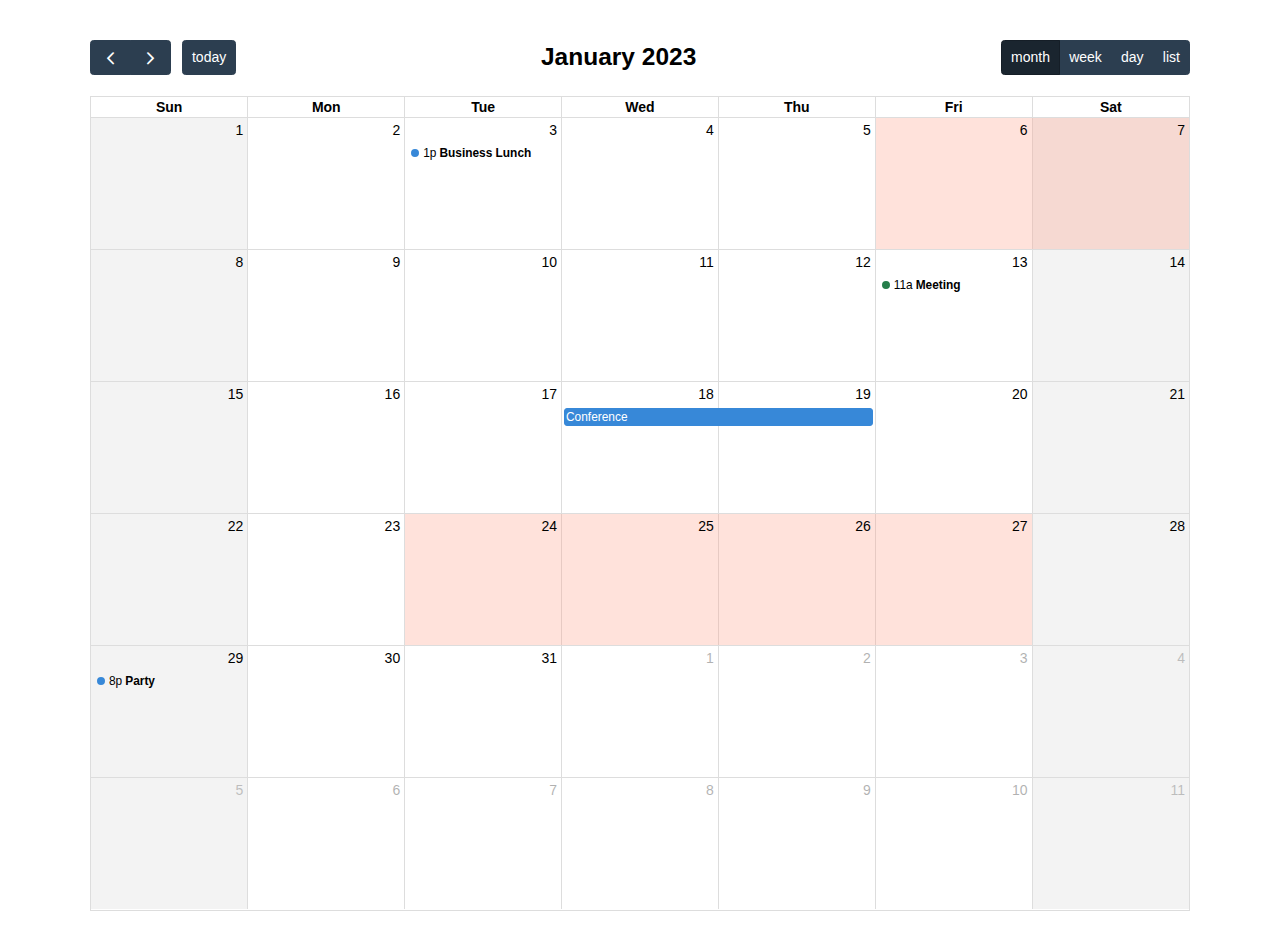
<file: src/calendar/fullcalendar-6.1.15(1)/fullcalendar-6.1.15/examples/background-events.html>
<!DOCTYPE html>
<html>
<head>
<meta charset='utf-8' />
<script src='../dist/index.global.js'></script>
<script>

  document.addEventListener('DOMContentLoaded', function() {
    var calendarEl = document.getElementById('calendar');

    var calendar = new FullCalendar.Calendar(calendarEl, {
      headerToolbar: {
        left: 'prev,next today',
        center: 'title',
        right: 'dayGridMonth,timeGridWeek,timeGridDay,listMonth'
      },
      initialDate: '2023-01-12',
      navLinks: true, // can click day/week names to navigate views
      businessHours: true, // display business hours
      editable: true,
      selectable: true,
      events: [
        {
          title: 'Business Lunch',
          start: '2023-01-03T13:00:00',
          constraint: 'businessHours'
        },
        {
          title: 'Meeting',
          start: '2023-01-13T11:00:00',
          constraint: 'availableForMeeting', // defined below
          color: '#257e4a'
        },
        {
          title: 'Conference',
          start: '2023-01-18',
          end: '2023-01-20'
        },
        {
          title: 'Party',
          start: '2023-01-29T20:00:00'
        },

        // areas where "Meeting" must be dropped
        {
          groupId: 'availableForMeeting',
          start: '2023-01-11T10:00:00',
          end: '2023-01-11T16:00:00',
          display: 'background'
        },
        {
          groupId: 'availableForMeeting',
          start: '2023-01-13T10:00:00',
          end: '2023-01-13T16:00:00',
          display: 'background'
        },

        // red areas where no events can be dropped
        {
          start: '2023-01-24',
          end: '2023-01-28',
          overlap: false,
          display: 'background',
          color: '#ff9f89'
        },
        {
          start: '2023-01-06',
          end: '2023-01-08',
          overlap: false,
          display: 'background',
          color: '#ff9f89'
        }
      ]
    });

    calendar.render();
  });

</script>
<style>

  body {
    margin: 40px 10px;
    padding: 0;
    font-family: Arial, Helvetica Neue, Helvetica, sans-serif;
    font-size: 14px;
  }

  #calendar {
    max-width: 1100px;
    margin: 0 auto;
  }

</style>
</head>
<body>

  <div id='calendar'></div>

</body>
</html>
</file>
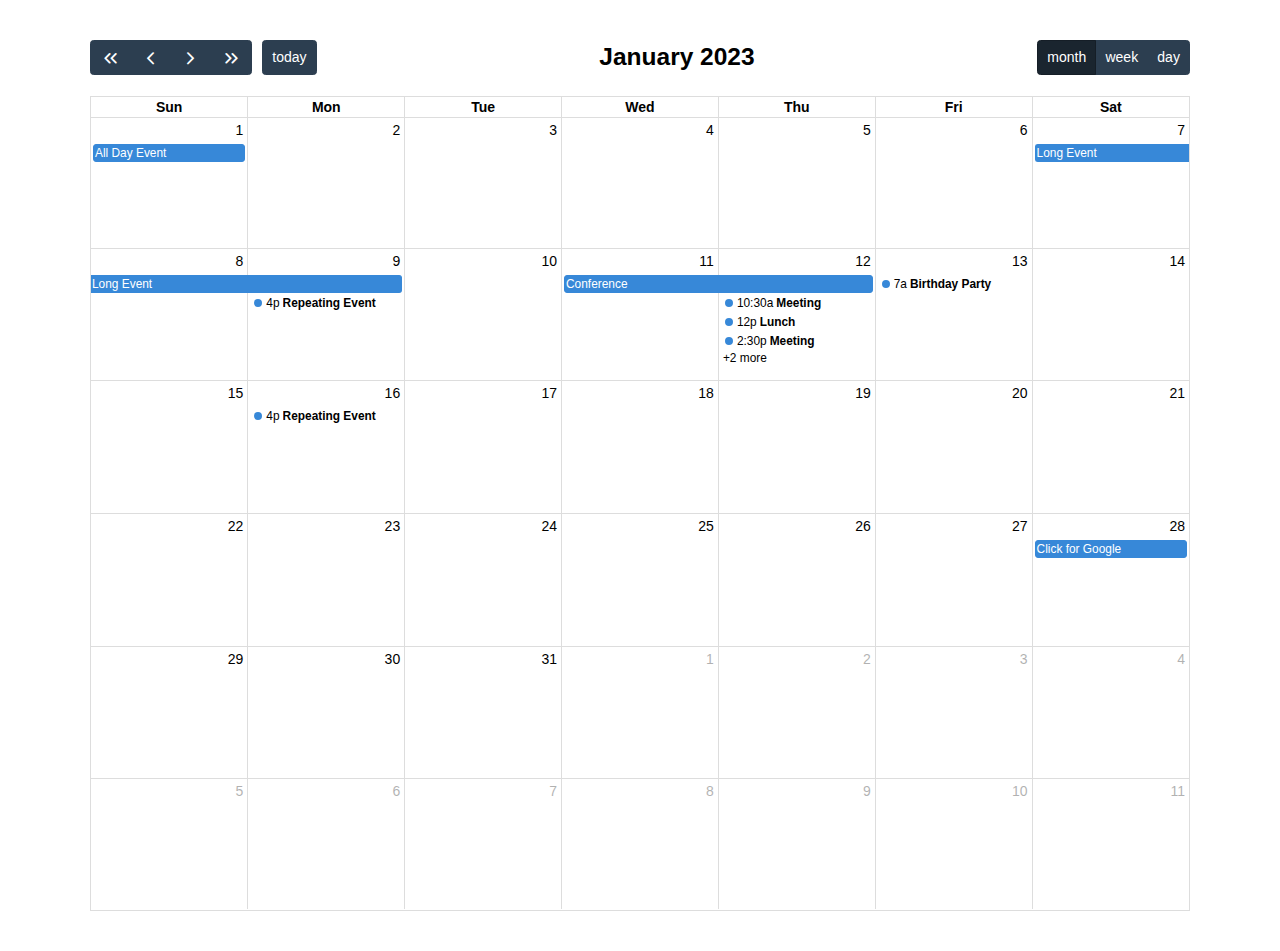
<file: src/calendar/fullcalendar-6.1.15(1)/fullcalendar-6.1.15/examples/daygrid-views.html>
<!DOCTYPE html>
<html>
<head>
<meta charset='utf-8' />
<script src='../dist/index.global.js'></script>
<script>

  document.addEventListener('DOMContentLoaded', function() {
    var calendarEl = document.getElementById('calendar');

    var calendar = new FullCalendar.Calendar(calendarEl, {
      headerToolbar: {
        left: 'prevYear,prev,next,nextYear today',
        center: 'title',
        right: 'dayGridMonth,dayGridWeek,dayGridDay'
      },
      initialDate: '2023-01-12',
      navLinks: true, // can click day/week names to navigate views
      editable: true,
      dayMaxEvents: true, // allow "more" link when too many events
      events: [
        {
          title: 'All Day Event',
          start: '2023-01-01'
        },
        {
          title: 'Long Event',
          start: '2023-01-07',
          end: '2023-01-10'
        },
        {
          groupId: 999,
          title: 'Repeating Event',
          start: '2023-01-09T16:00:00'
        },
        {
          groupId: 999,
          title: 'Repeating Event',
          start: '2023-01-16T16:00:00'
        },
        {
          title: 'Conference',
          start: '2023-01-11',
          end: '2023-01-13'
        },
        {
          title: 'Meeting',
          start: '2023-01-12T10:30:00',
          end: '2023-01-12T12:30:00'
        },
        {
          title: 'Lunch',
          start: '2023-01-12T12:00:00'
        },
        {
          title: 'Meeting',
          start: '2023-01-12T14:30:00'
        },
        {
          title: 'Happy Hour',
          start: '2023-01-12T17:30:00'
        },
        {
          title: 'Dinner',
          start: '2023-01-12T20:00:00'
        },
        {
          title: 'Birthday Party',
          start: '2023-01-13T07:00:00'
        },
        {
          title: 'Click for Google',
          url: 'http://google.com/',
          start: '2023-01-28'
        }
      ]
    });

    calendar.render();
  });

</script>
<style>

  body {
    margin: 40px 10px;
    padding: 0;
    font-family: Arial, Helvetica Neue, Helvetica, sans-serif;
    font-size: 14px;
  }

  #calendar {
    max-width: 1100px;
    margin: 0 auto;
  }

</style>
</head>
<body>

  <div id='calendar'></div>

</body>
</html>
</file>
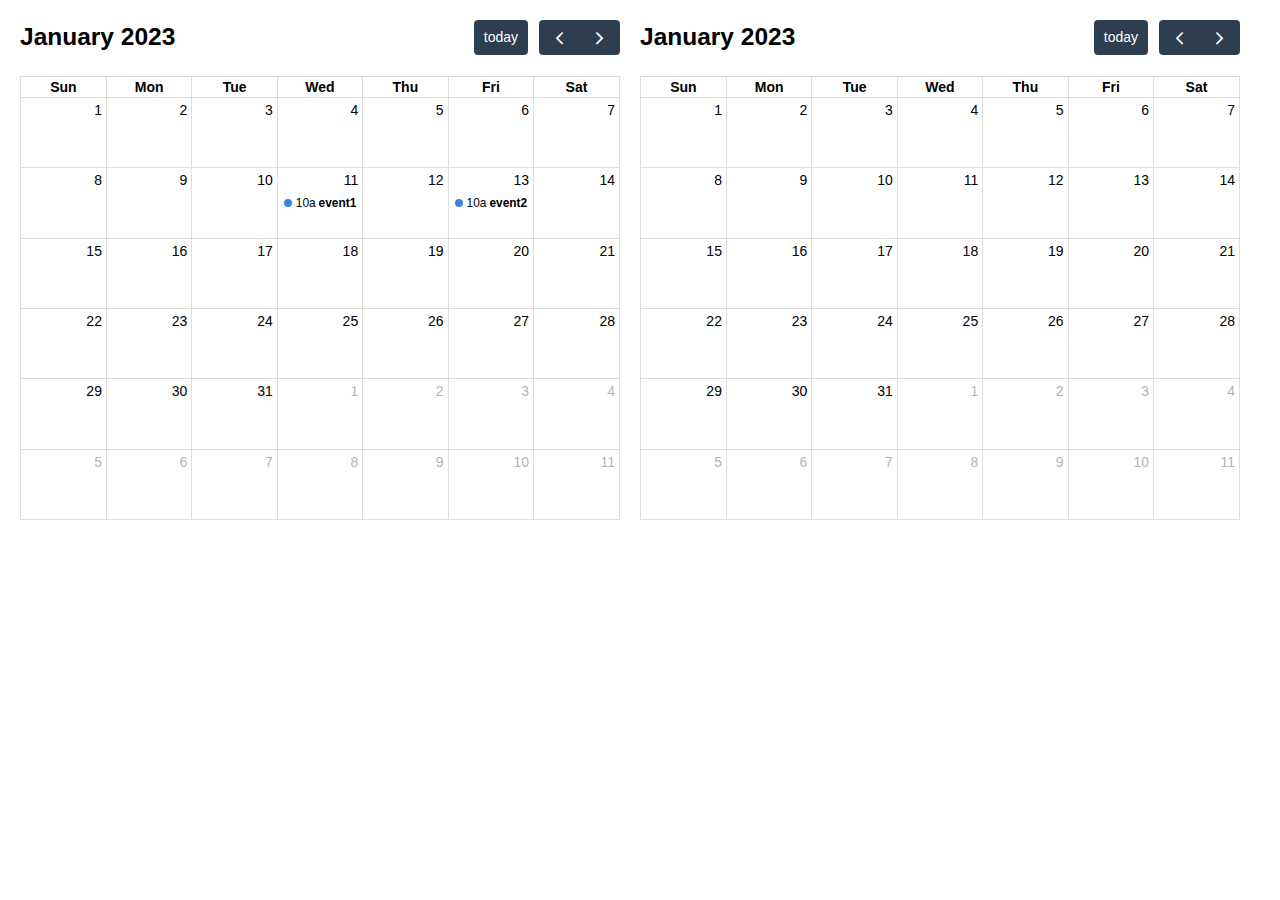
<file: src/calendar/fullcalendar-6.1.15(1)/fullcalendar-6.1.15/examples/external-dragging-2cals.html>
<!DOCTYPE html>
<html>
<head>
<meta charset='utf-8' />
<script src='../dist/index.global.js'></script>
<script>

  document.addEventListener('DOMContentLoaded', function() {
    var srcCalendarEl = document.getElementById('source-calendar');
    var destCalendarEl = document.getElementById('destination-calendar');

    var srcCalendar = new FullCalendar.Calendar(srcCalendarEl, {
      editable: true,
      initialDate: '2023-01-12',
      events: [
        {
          title: 'event1',
          start: '2023-01-11T10:00:00',
          end: '2023-01-11T16:00:00'
        },
        {
          title: 'event2',
          start: '2023-01-13T10:00:00',
          end: '2023-01-13T16:00:00'
        }
      ],
      eventLeave: function(info) {
        console.log('event left!', info.event);
      }
    });

    var destCalendar = new FullCalendar.Calendar(destCalendarEl, {
      initialDate: '2023-01-12',
      editable: true,
      droppable: true, // will let it receive events!
      eventReceive: function(info) {
        console.log('event received!', info.event);
      }
    });

    srcCalendar.render();
    destCalendar.render();
  });

</script>
<style>

  body {
    margin: 20px 0 0 20px;
    font-size: 14px;
    font-family: Arial, Helvetica Neue, Helvetica, sans-serif;
  }

  #source-calendar,
  #destination-calendar {
    float: left;
    width: 600px;
    margin: 0 20px 20px 0;
  }

</style>
</head>
<body>

  <div id='source-calendar'></div>
  <div id='destination-calendar'></div>

</body>
</html>
</file>
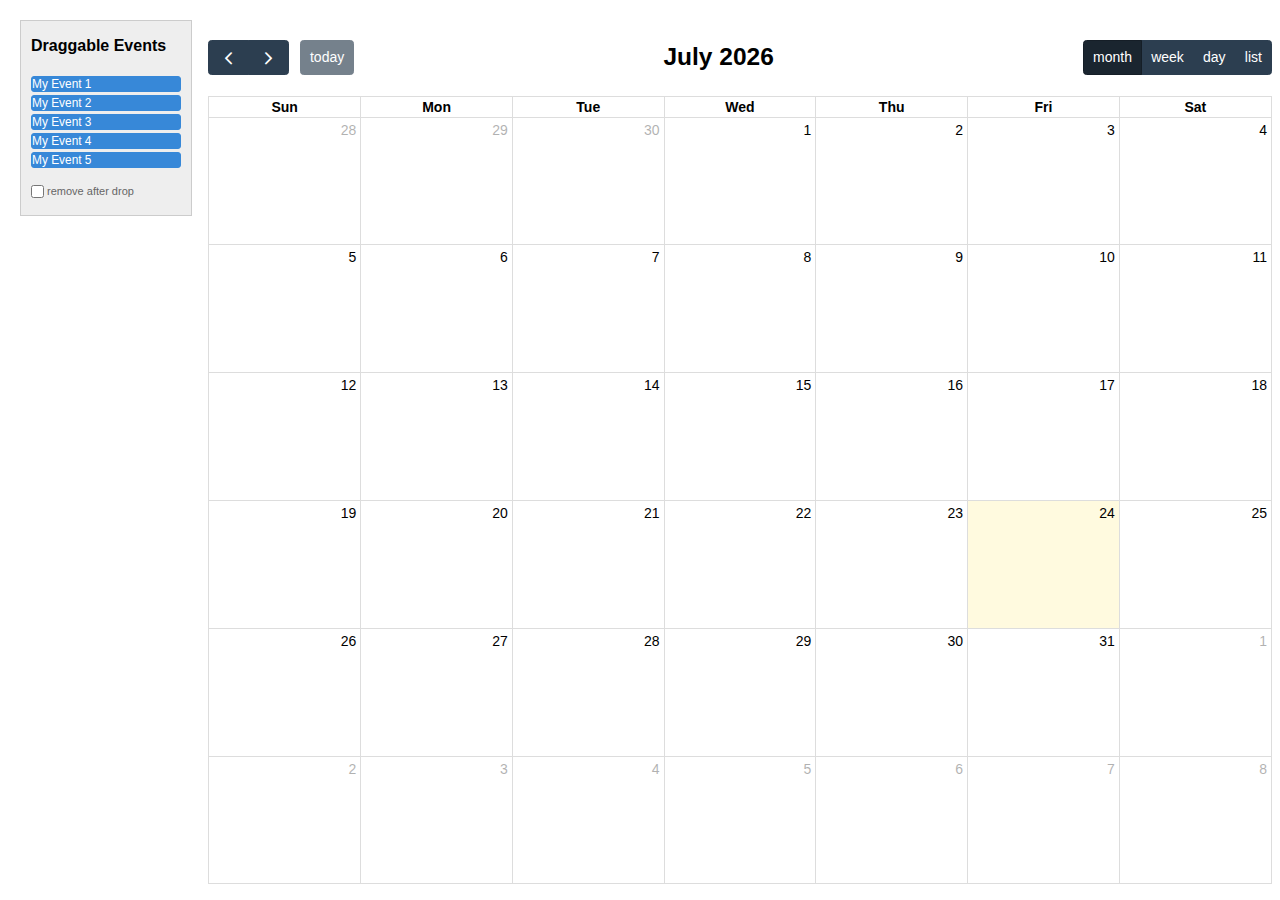
<file: src/calendar/fullcalendar-6.1.15(1)/fullcalendar-6.1.15/examples/external-dragging-builtin.html>
<!DOCTYPE html>
<html>
<head>
<meta charset='utf-8' />
<script src='../dist/index.global.js'></script>
<script>

  document.addEventListener('DOMContentLoaded', function() {

    /* initialize the external events
    -----------------------------------------------------------------*/

    var containerEl = document.getElementById('external-events-list');
    new FullCalendar.Draggable(containerEl, {
      itemSelector: '.fc-event',
      eventData: function(eventEl) {
        return {
          title: eventEl.innerText.trim()
        }
      }
    });

    //// the individual way to do it
    // var containerEl = document.getElementById('external-events-list');
    // var eventEls = Array.prototype.slice.call(
    //   containerEl.querySelectorAll('.fc-event')
    // );
    // eventEls.forEach(function(eventEl) {
    //   new FullCalendar.Draggable(eventEl, {
    //     eventData: {
    //       title: eventEl.innerText.trim(),
    //     }
    //   });
    // });

    /* initialize the calendar
    -----------------------------------------------------------------*/

    var calendarEl = document.getElementById('calendar');
    var calendar = new FullCalendar.Calendar(calendarEl, {
      headerToolbar: {
        left: 'prev,next today',
        center: 'title',
        right: 'dayGridMonth,timeGridWeek,timeGridDay,listWeek'
      },
      editable: true,
      droppable: true, // this allows things to be dropped onto the calendar
      drop: function(arg) {
        // is the "remove after drop" checkbox checked?
        if (document.getElementById('drop-remove').checked) {
          // if so, remove the element from the "Draggable Events" list
          arg.draggedEl.parentNode.removeChild(arg.draggedEl);
        }
      }
    });
    calendar.render();

  });

</script>
<style>

  body {
    margin-top: 40px;
    font-size: 14px;
    font-family: Arial, Helvetica Neue, Helvetica, sans-serif;
  }

  #external-events {
    position: fixed;
    left: 20px;
    top: 20px;
    width: 150px;
    padding: 0 10px;
    border: 1px solid #ccc;
    background: #eee;
    text-align: left;
  }

  #external-events h4 {
    font-size: 16px;
    margin-top: 0;
    padding-top: 1em;
  }

  #external-events .fc-event {
    margin: 3px 0;
    cursor: move;
  }

  #external-events p {
    margin: 1.5em 0;
    font-size: 11px;
    color: #666;
  }

  #external-events p input {
    margin: 0;
    vertical-align: middle;
  }

  #calendar-wrap {
    margin-left: 200px;
  }

  #calendar {
    max-width: 1100px;
    margin: 0 auto;
  }

</style>
</head>
<body>
  <div id='wrap'>

    <div id='external-events'>
      <h4>Draggable Events</h4>

      <div id='external-events-list'>
        <div class='fc-event fc-h-event fc-daygrid-event fc-daygrid-block-event'>
          <div class='fc-event-main'>My Event 1</div>
        </div>
        <div class='fc-event fc-h-event fc-daygrid-event fc-daygrid-block-event'>
          <div class='fc-event-main'>My Event 2</div>
        </div>
        <div class='fc-event fc-h-event fc-daygrid-event fc-daygrid-block-event'>
          <div class='fc-event-main'>My Event 3</div>
        </div>
        <div class='fc-event fc-h-event fc-daygrid-event fc-daygrid-block-event'>
          <div class='fc-event-main'>My Event 4</div>
        </div>
        <div class='fc-event fc-h-event fc-daygrid-event fc-daygrid-block-event'>
          <div class='fc-event-main'>My Event 5</div>
        </div>
      </div>

      <p>
        <input type='checkbox' id='drop-remove' />
        <label for='drop-remove'>remove after drop</label>
      </p>
    </div>

    <div id='calendar-wrap'>
      <div id='calendar'></div>
    </div>

  </div>
</body>
</html>
</file>
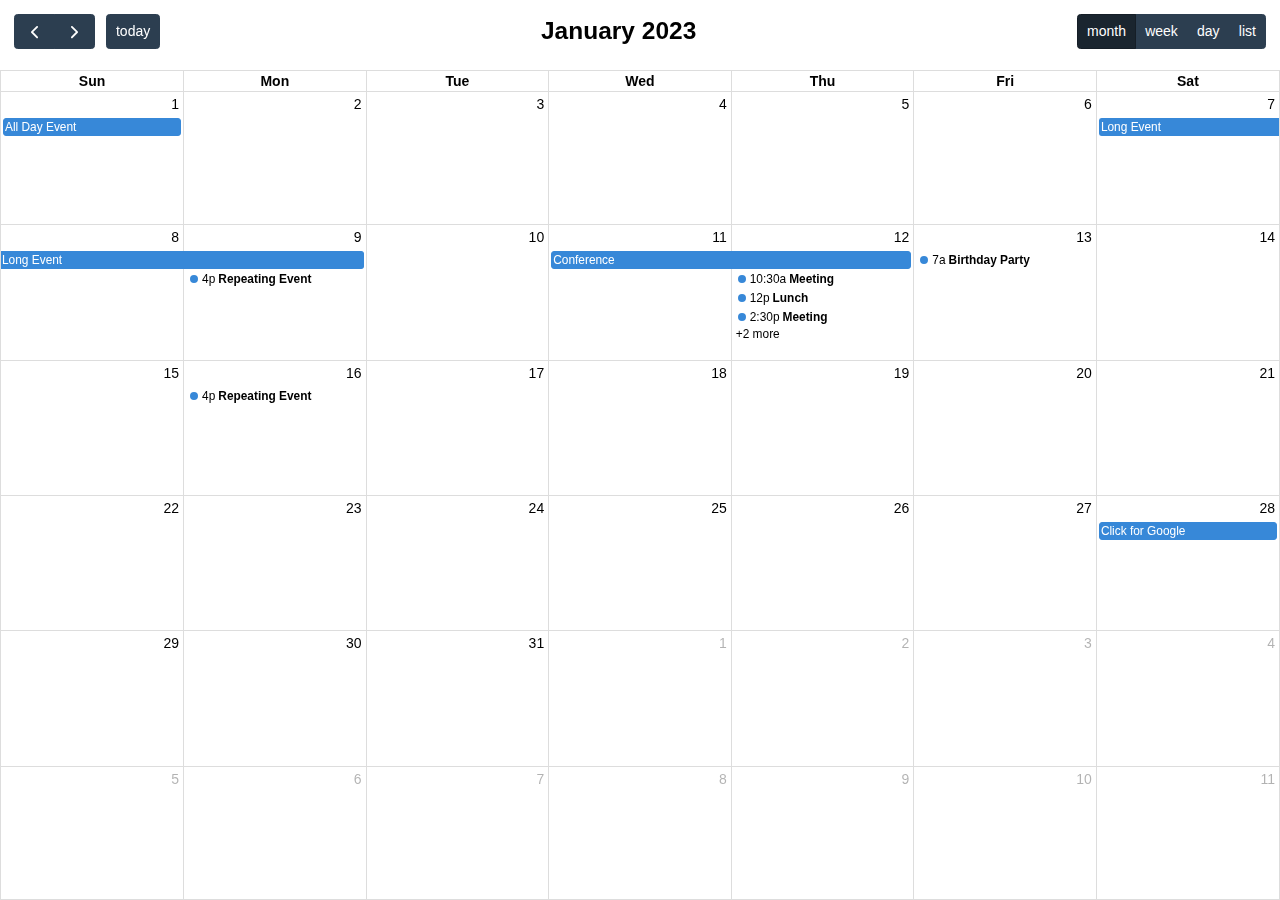
<file: src/calendar/fullcalendar-6.1.15(1)/fullcalendar-6.1.15/examples/full-height.html>
<!DOCTYPE html>
<html>
<head>
<meta charset='utf-8' />
<script src='../dist/index.global.js'></script>
<script>

  document.addEventListener('DOMContentLoaded', function() {
    var calendarEl = document.getElementById('calendar');

    var calendar = new FullCalendar.Calendar(calendarEl, {
      height: '100%',
      expandRows: true,
      slotMinTime: '08:00',
      slotMaxTime: '20:00',
      headerToolbar: {
        left: 'prev,next today',
        center: 'title',
        right: 'dayGridMonth,timeGridWeek,timeGridDay,listWeek'
      },
      initialView: 'dayGridMonth',
      initialDate: '2023-01-12',
      navLinks: true, // can click day/week names to navigate views
      editable: true,
      selectable: true,
      nowIndicator: true,
      dayMaxEvents: true, // allow "more" link when too many events
      events: [
        {
          title: 'All Day Event',
          start: '2023-01-01',
        },
        {
          title: 'Long Event',
          start: '2023-01-07',
          end: '2023-01-10'
        },
        {
          groupId: 999,
          title: 'Repeating Event',
          start: '2023-01-09T16:00:00'
        },
        {
          groupId: 999,
          title: 'Repeating Event',
          start: '2023-01-16T16:00:00'
        },
        {
          title: 'Conference',
          start: '2023-01-11',
          end: '2023-01-13'
        },
        {
          title: 'Meeting',
          start: '2023-01-12T10:30:00',
          end: '2023-01-12T12:30:00'
        },
        {
          title: 'Lunch',
          start: '2023-01-12T12:00:00'
        },
        {
          title: 'Meeting',
          start: '2023-01-12T14:30:00'
        },
        {
          title: 'Happy Hour',
          start: '2023-01-12T17:30:00'
        },
        {
          title: 'Dinner',
          start: '2023-01-12T20:00:00'
        },
        {
          title: 'Birthday Party',
          start: '2023-01-13T07:00:00'
        },
        {
          title: 'Click for Google',
          url: 'http://google.com/',
          start: '2023-01-28'
        }
      ]
    });

    calendar.render();
  });

</script>
<style>

  html, body {
    overflow: hidden; /* don't do scrollbars */
    font-family: Arial, Helvetica Neue, Helvetica, sans-serif;
    font-size: 14px;
  }

  #calendar-container {
    position: fixed;
    top: 0;
    left: 0;
    right: 0;
    bottom: 0;
  }

  .fc-header-toolbar {
    /*
    the calendar will be butting up against the edges,
    but let's scoot in the header's buttons
    */
    padding-top: 1em;
    padding-left: 1em;
    padding-right: 1em;
  }

</style>
</head>
<body>

  <div id='calendar-container'>
    <div id='calendar'></div>
  </div>

</body>
</html>
</file>
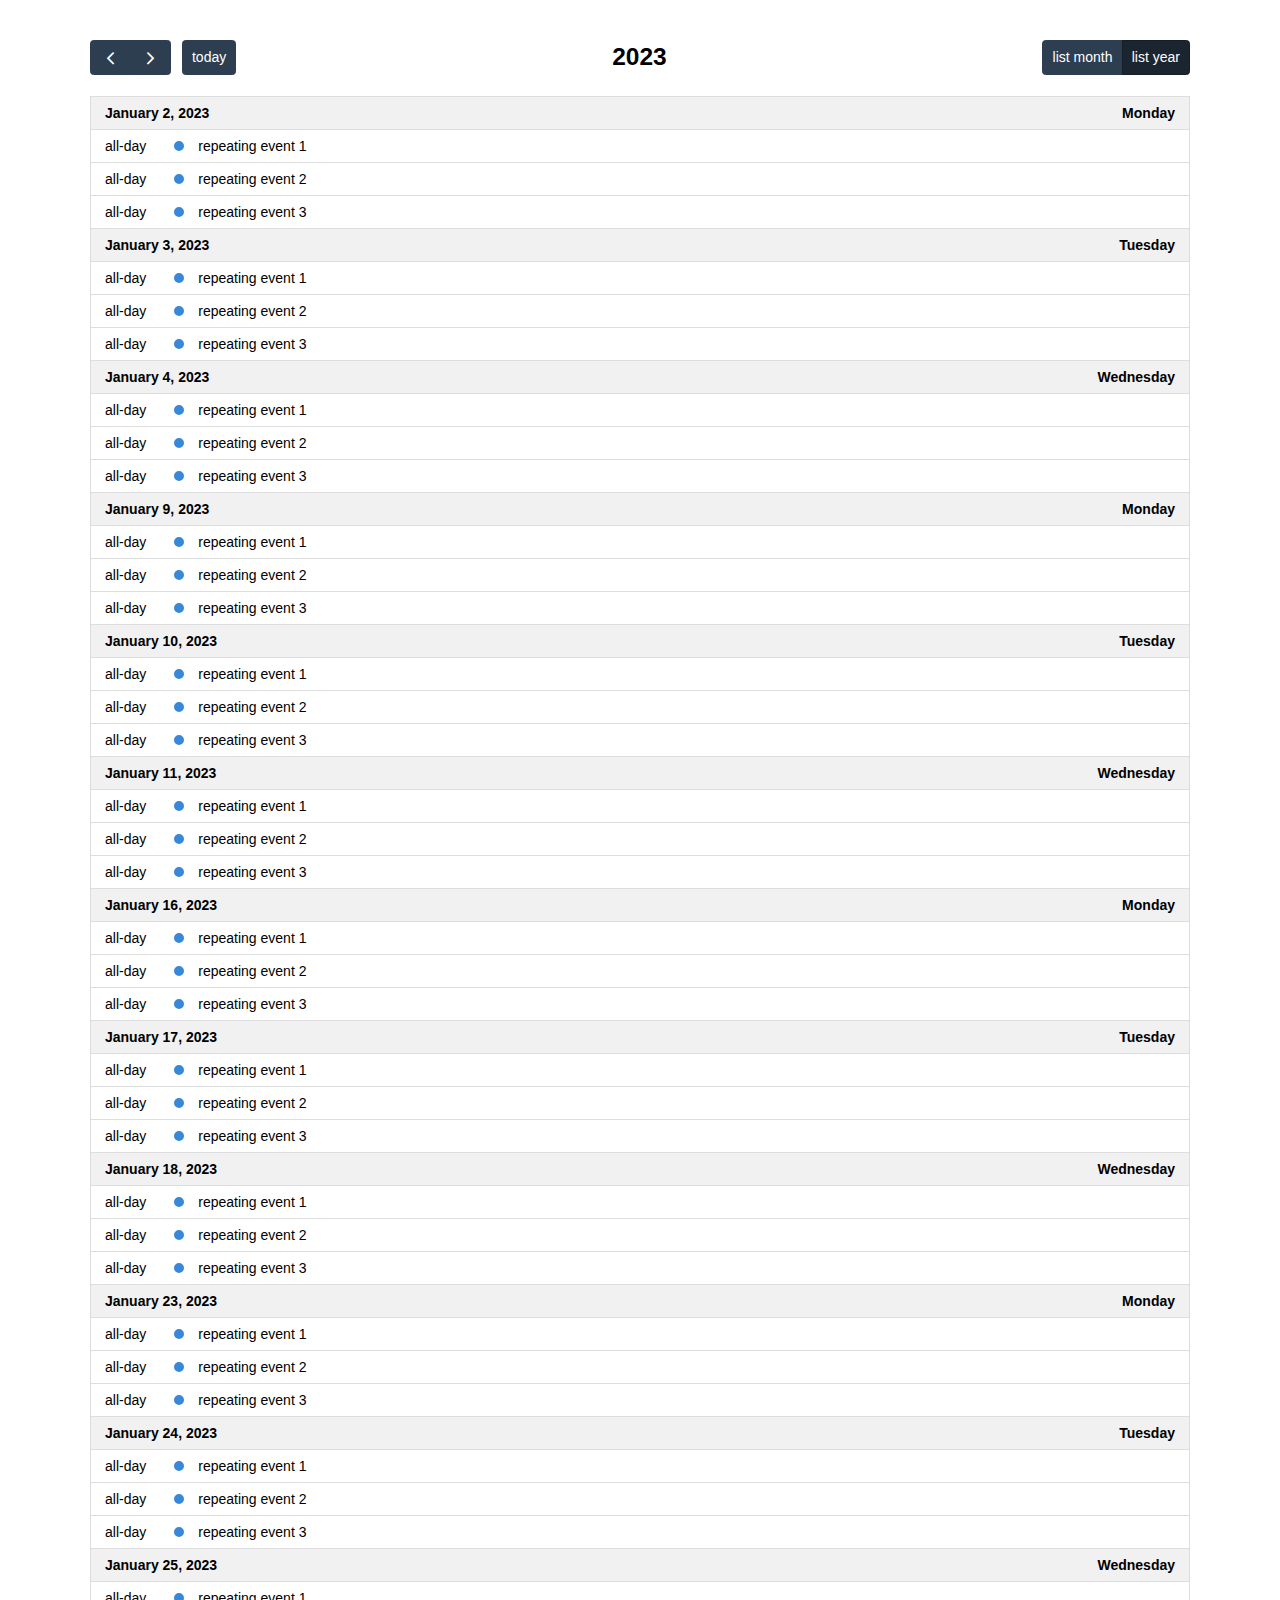
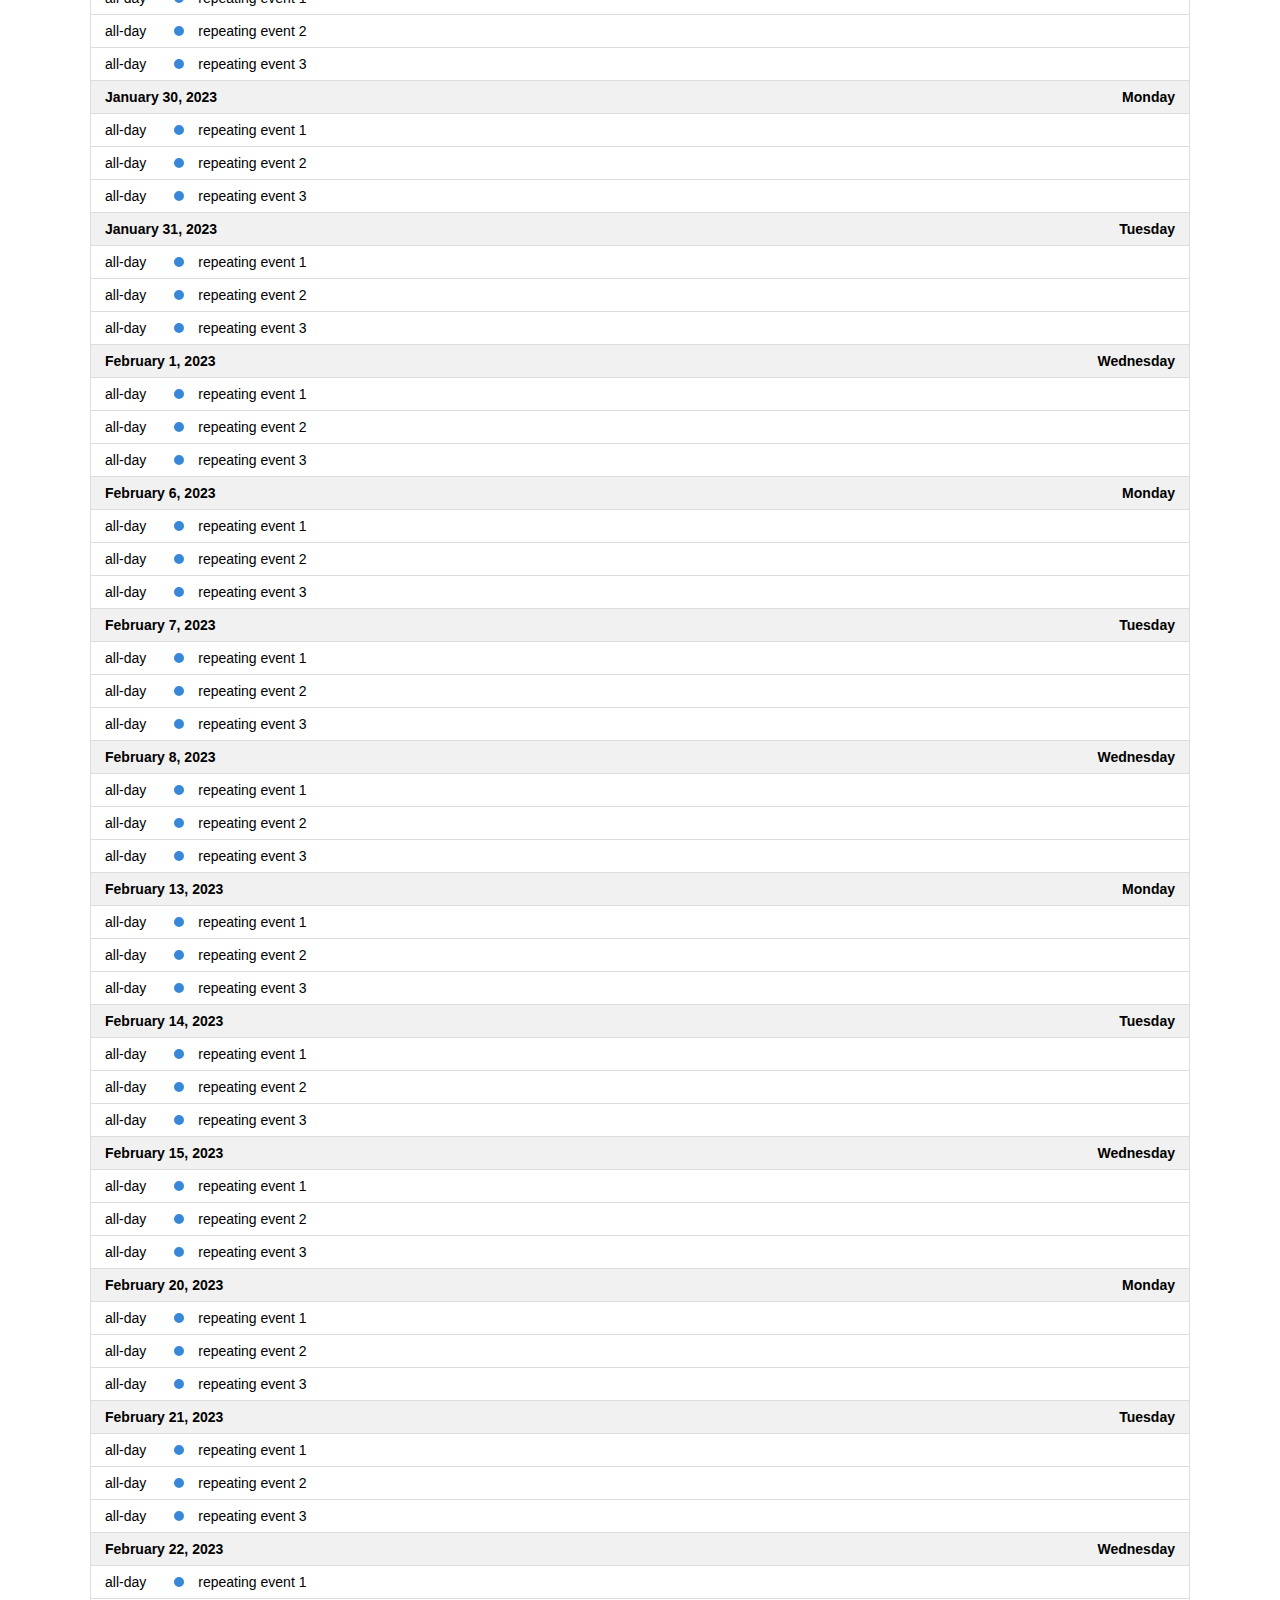
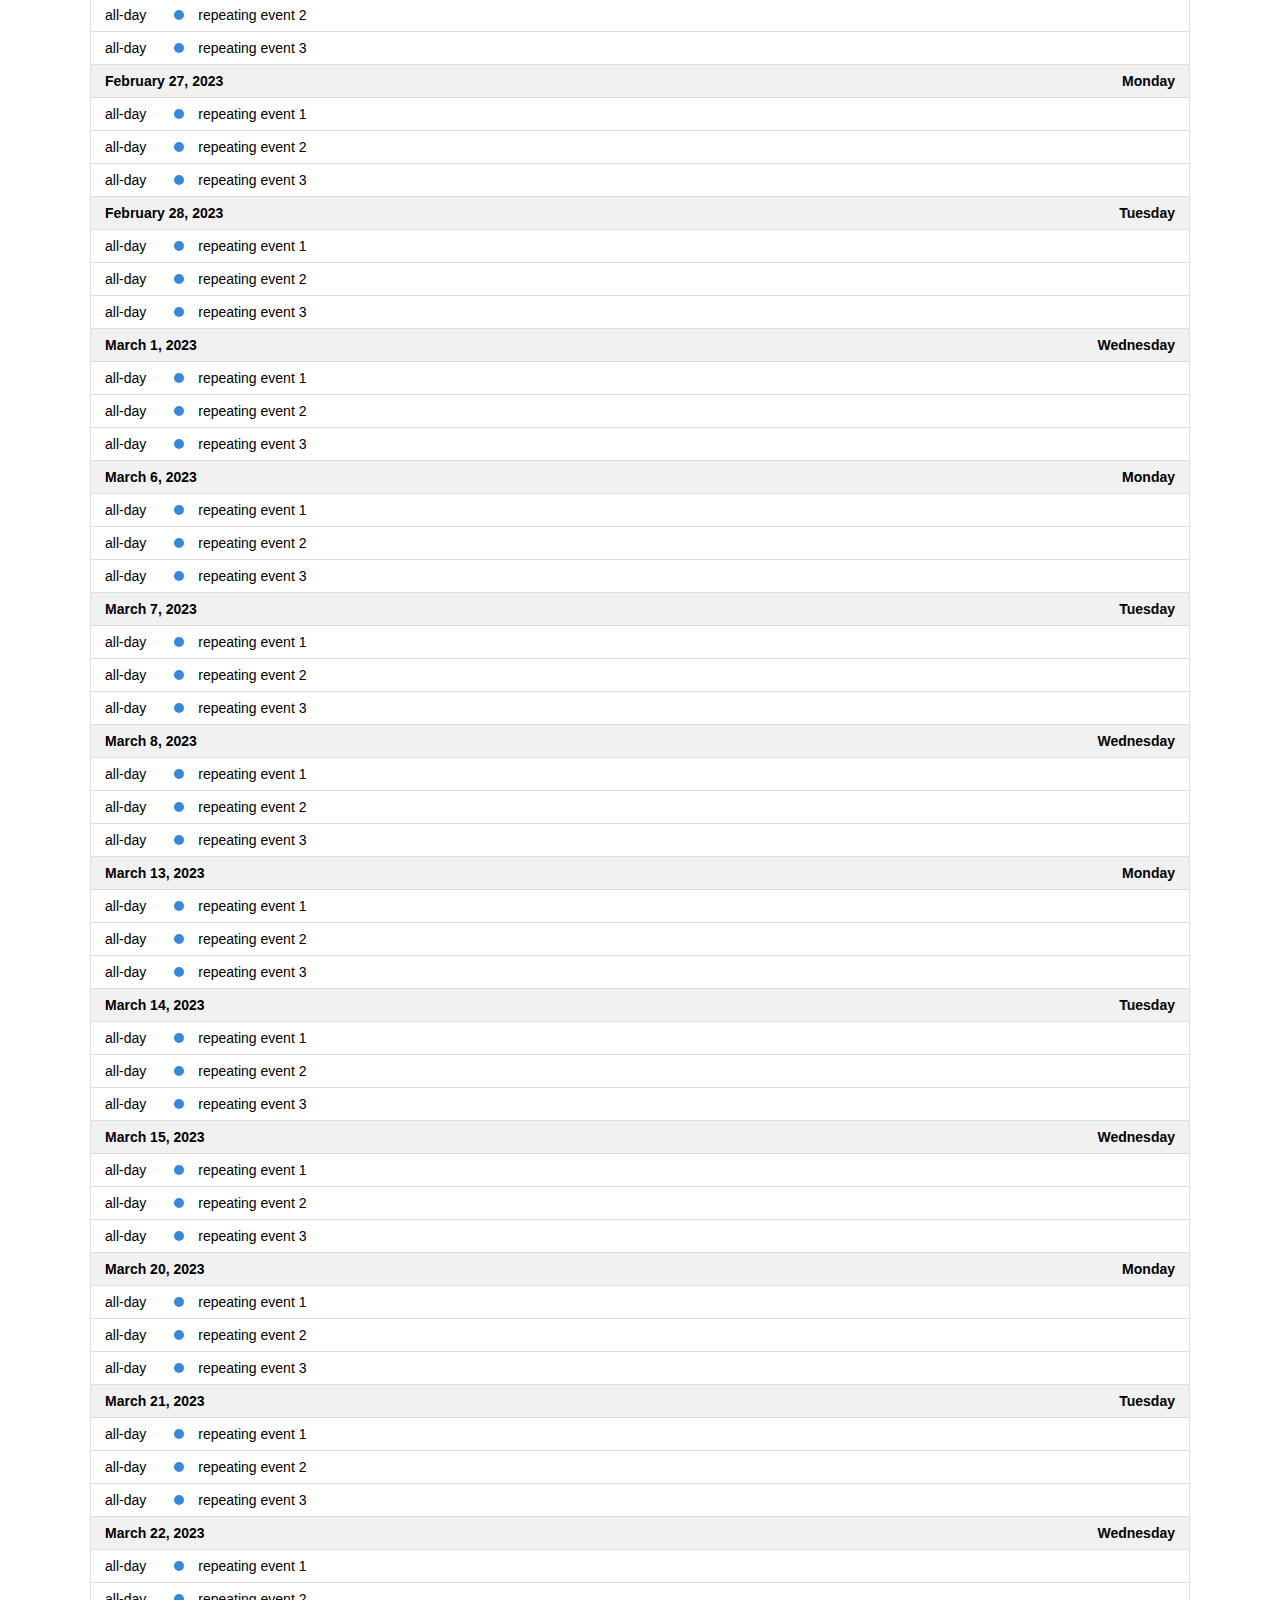
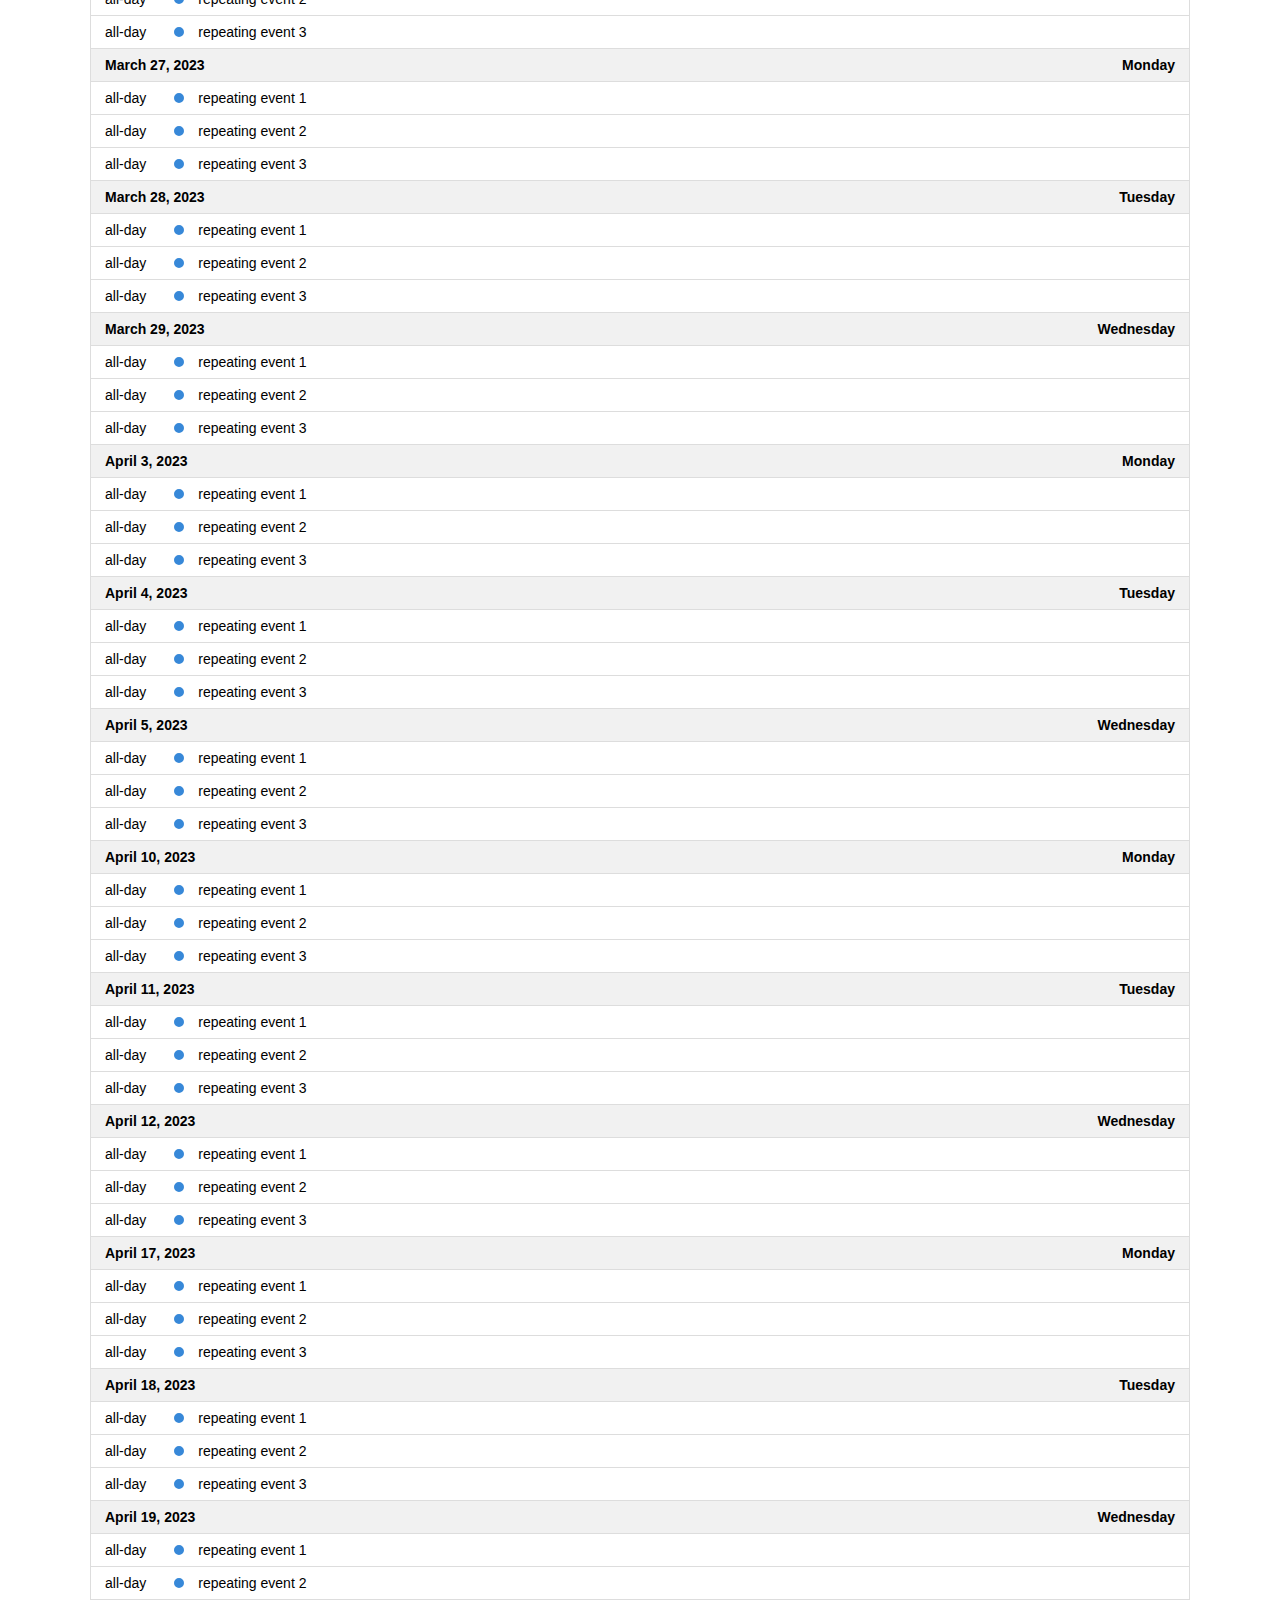
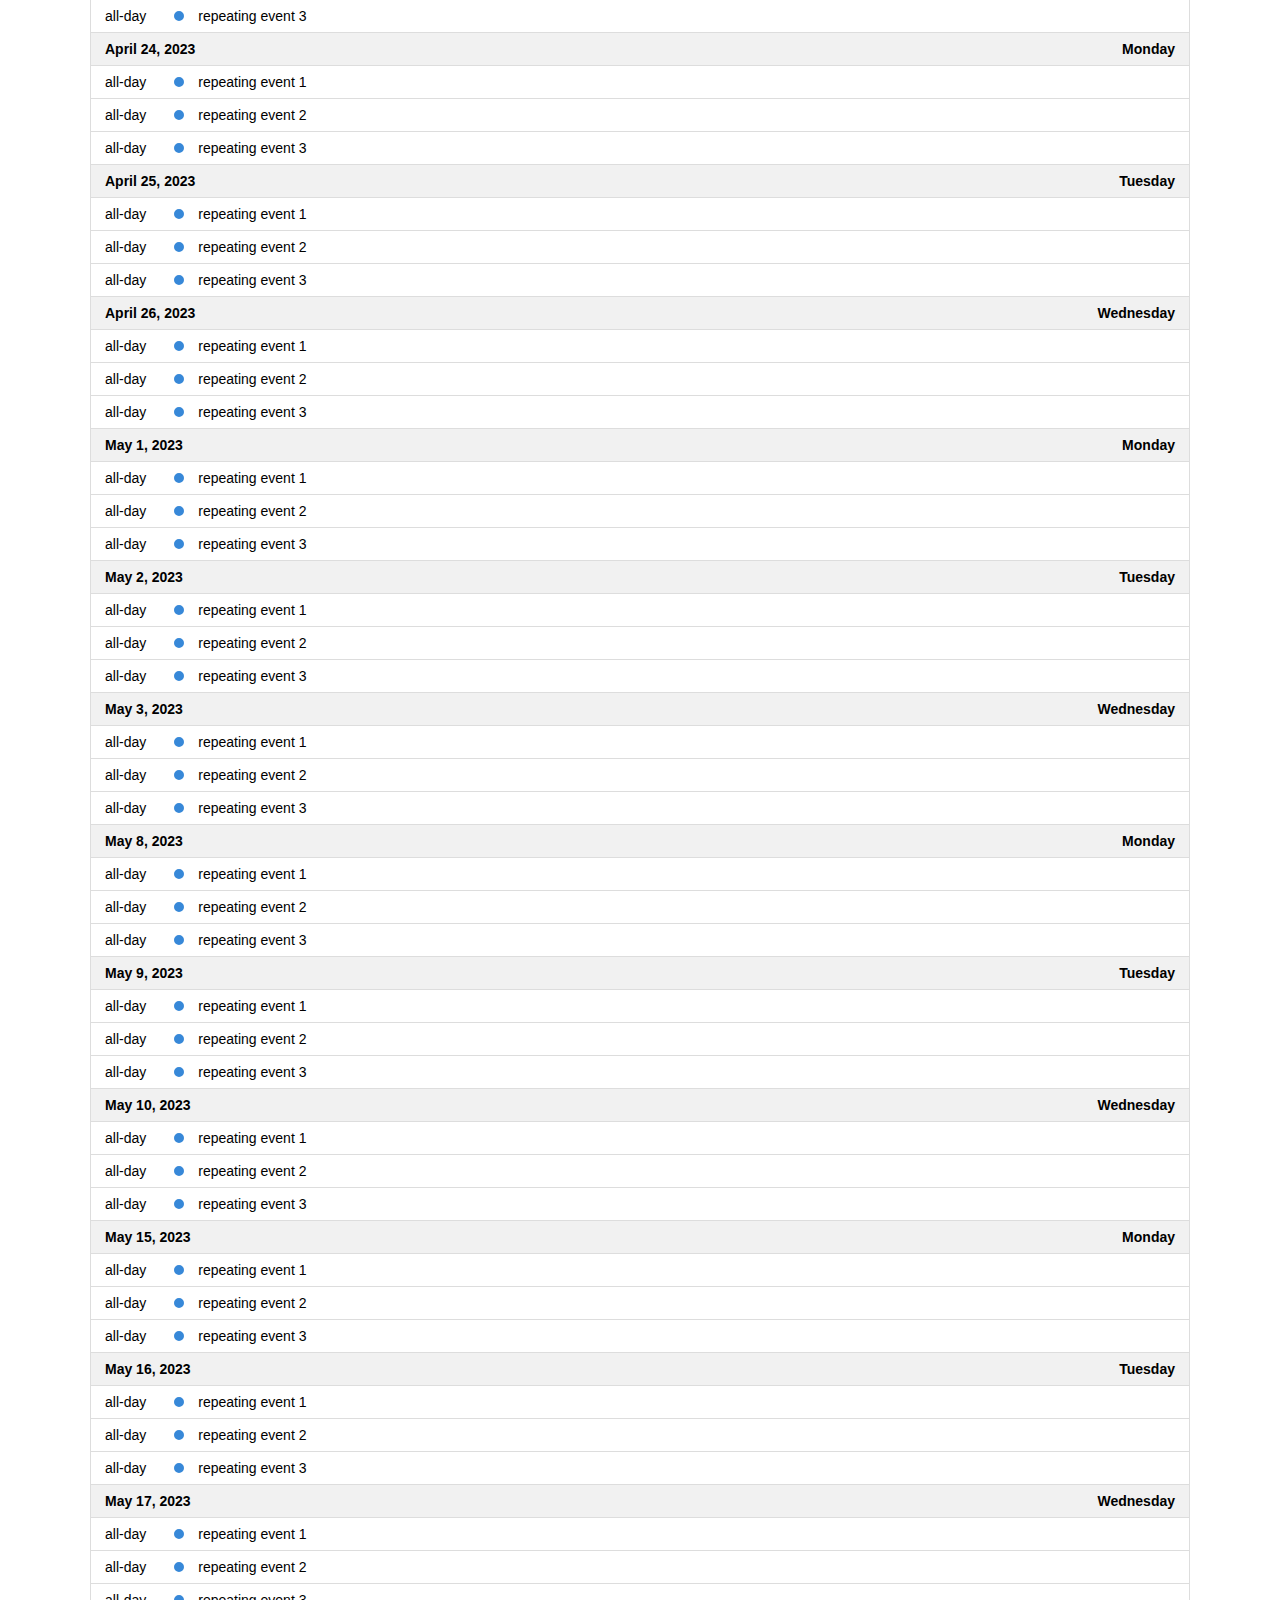
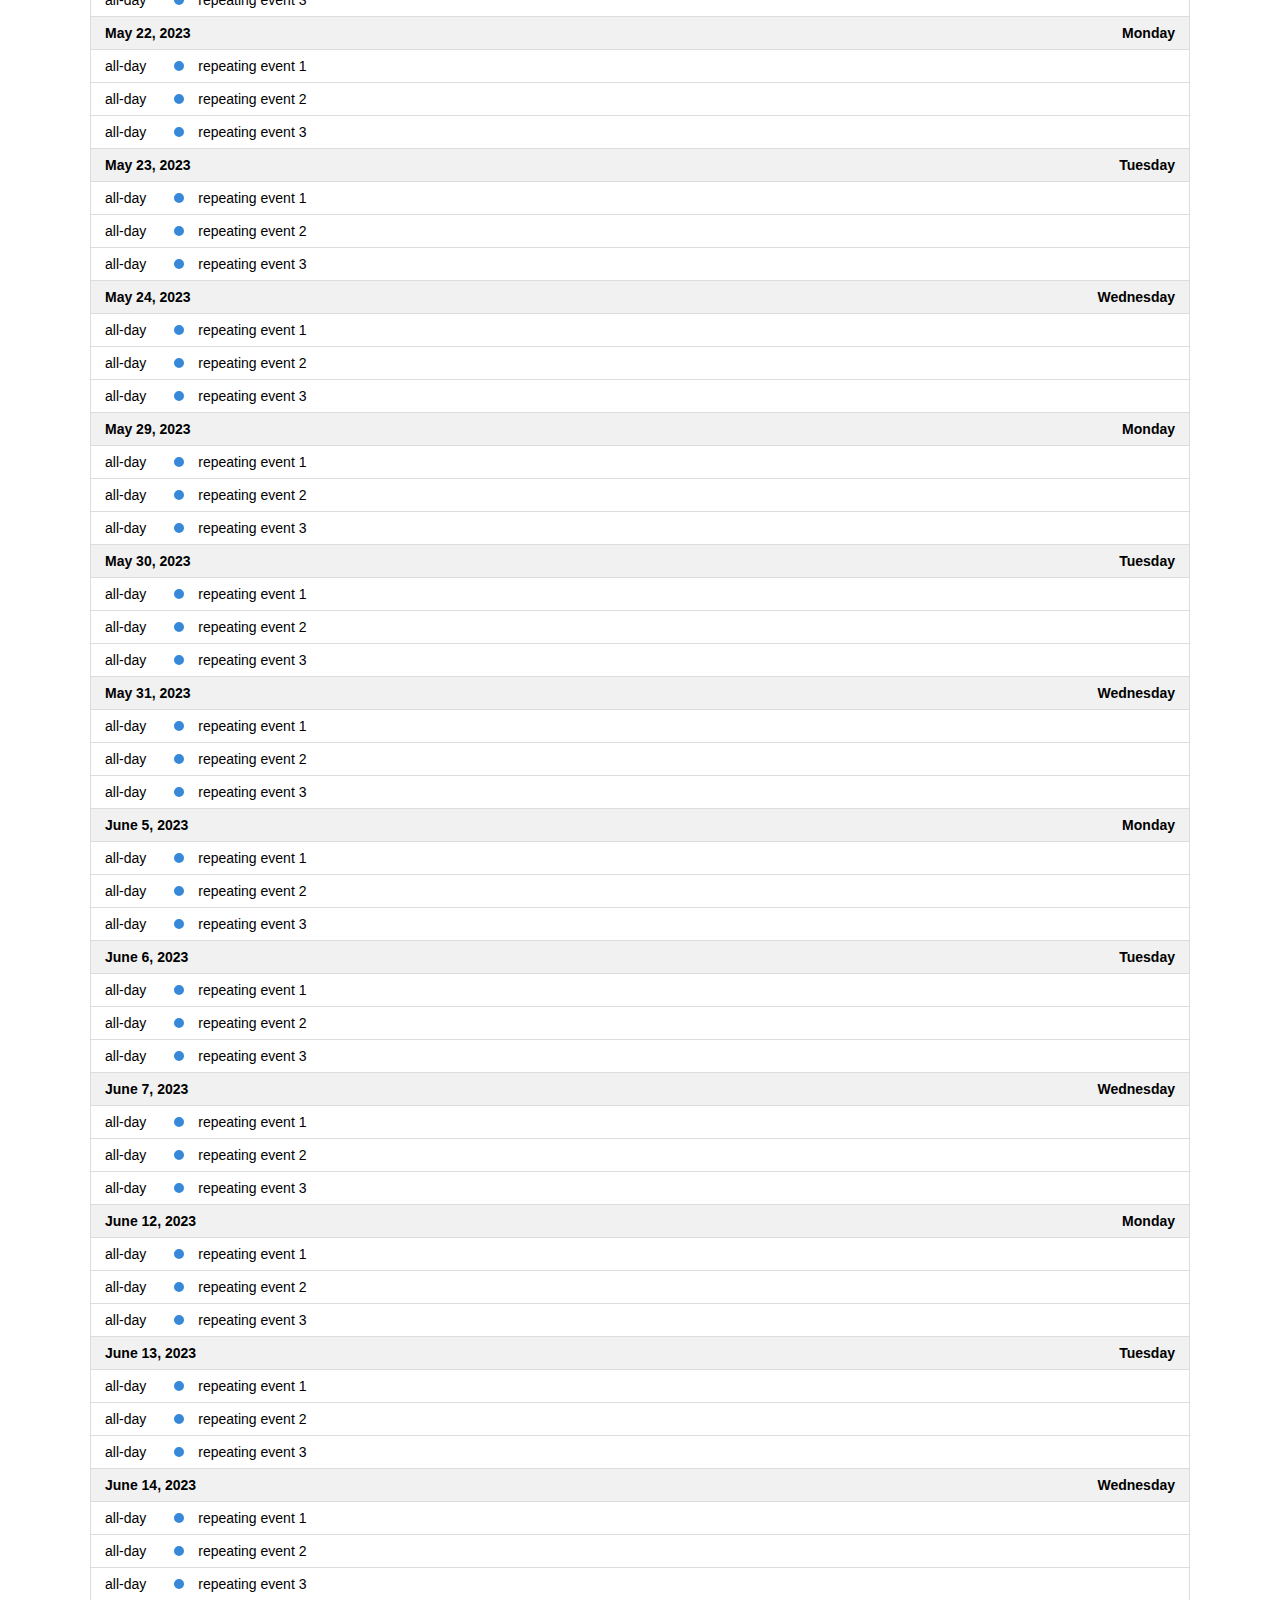
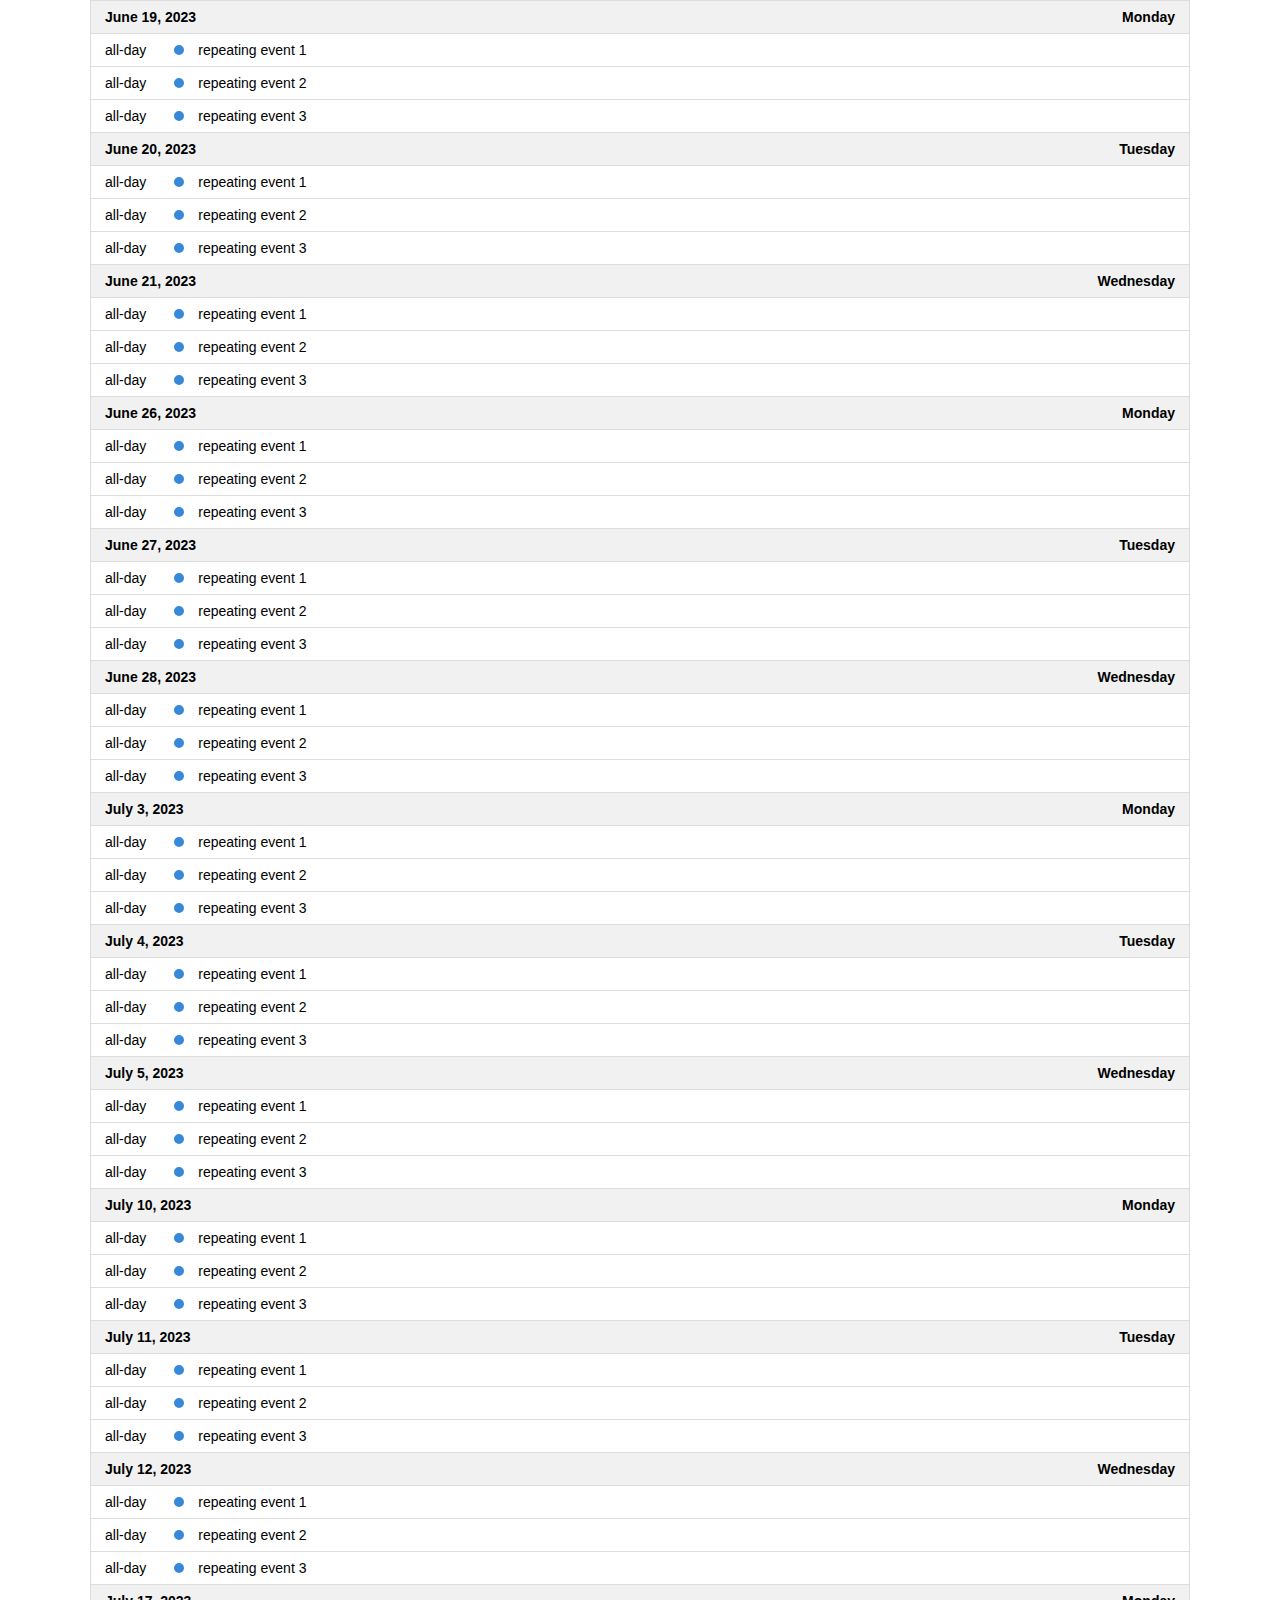
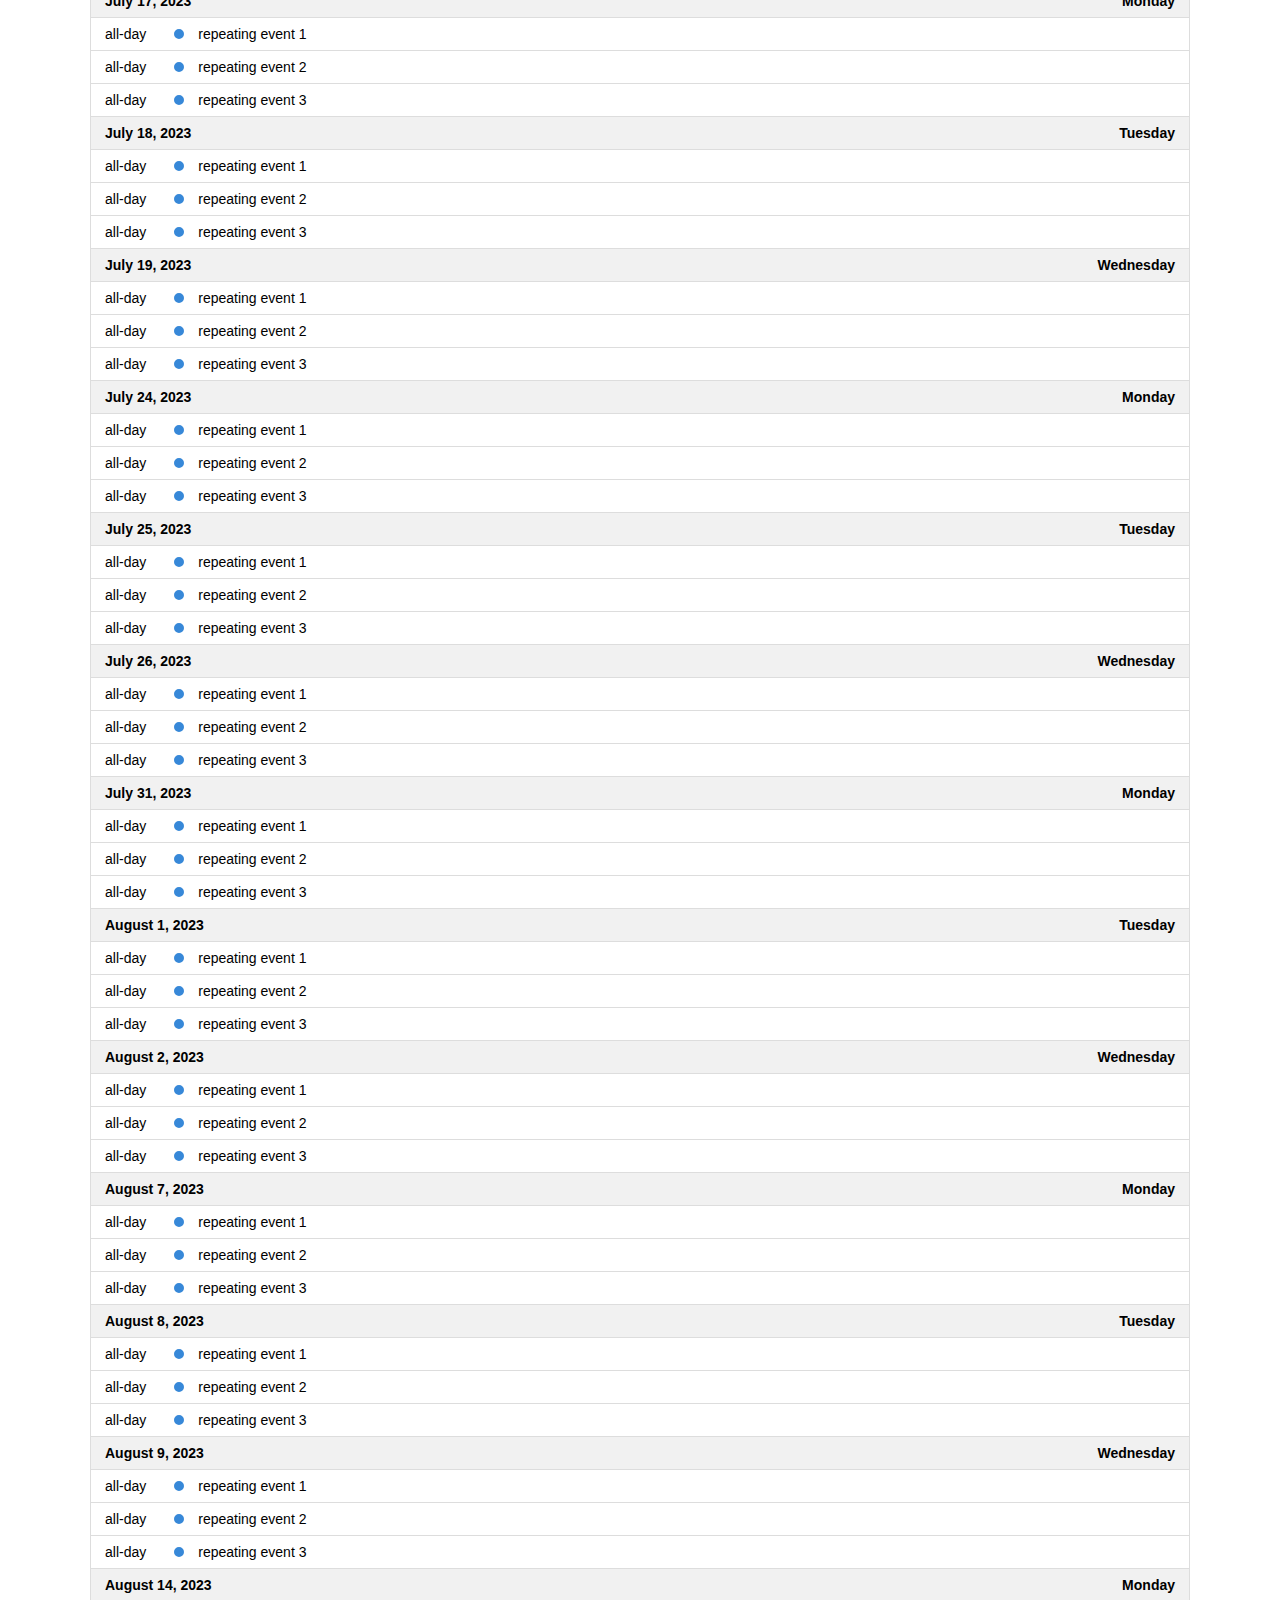
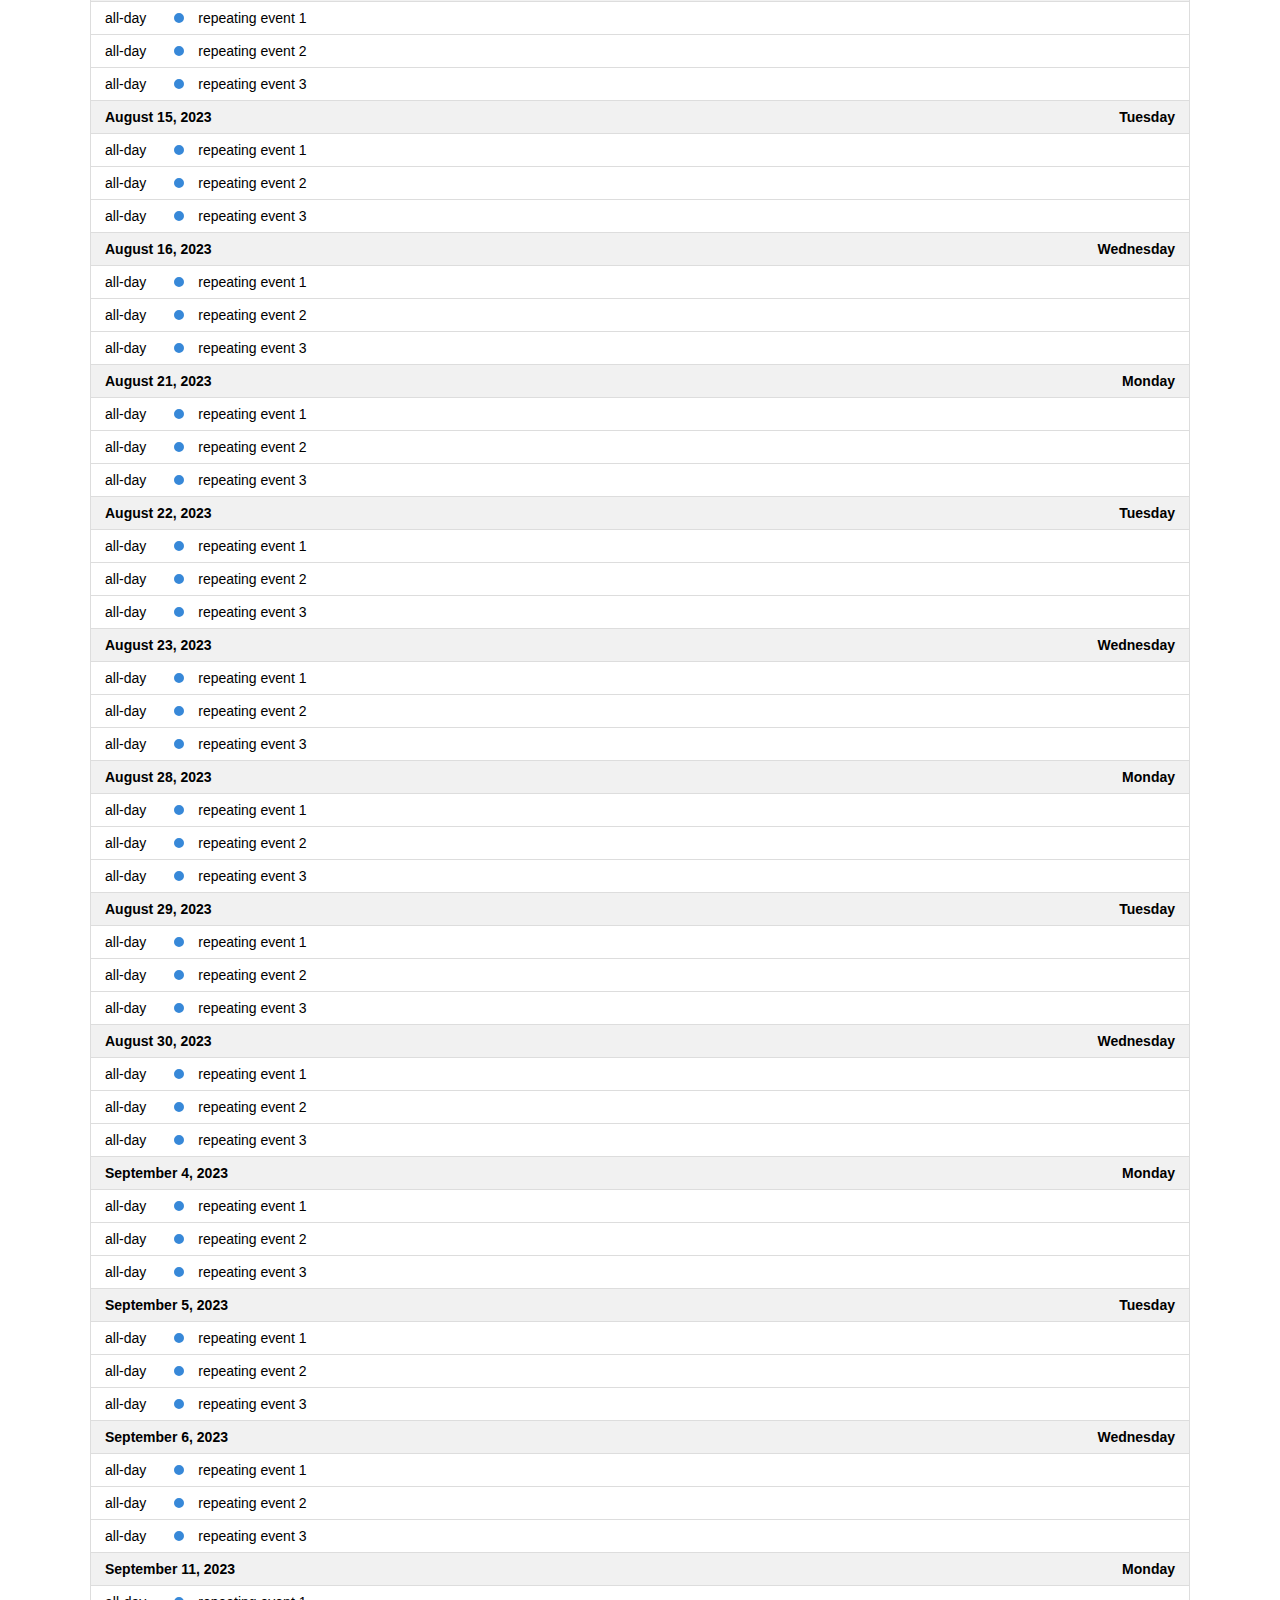
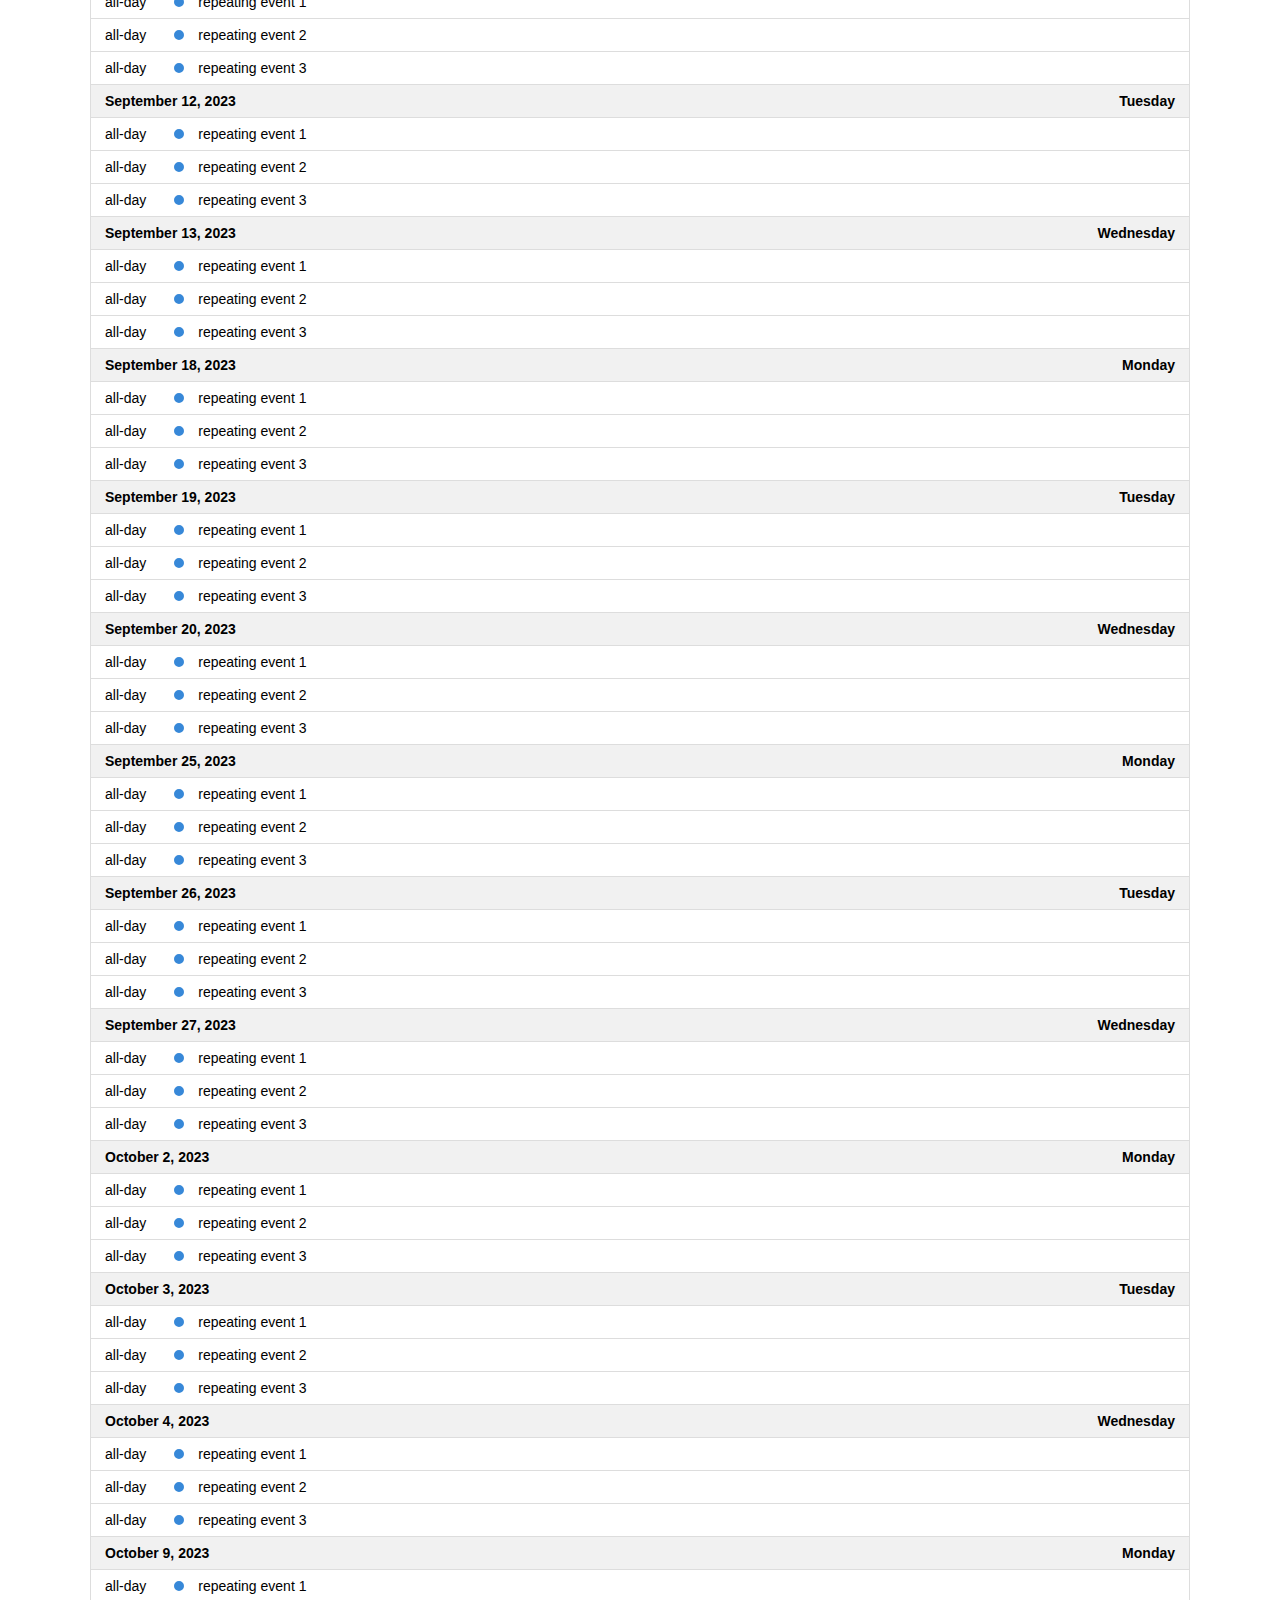
<file: src/calendar/fullcalendar-6.1.15(1)/fullcalendar-6.1.15/examples/list-sticky-header.html>
<!DOCTYPE html>
<html>
<head>
<meta charset='utf-8' />
<script src='../dist/index.global.js'></script>
<script>

  document.addEventListener('DOMContentLoaded', function() {
    var calendarEl = document.getElementById('calendar');

    var calendar = new FullCalendar.Calendar(calendarEl, {
      height: 'auto',
      // stickyHeaderDates: false, // for disabling

      headerToolbar: {
        left: 'prev,next today',
        center: 'title',
        right: 'listMonth,listYear'
      },

      // customize the button names,
      // otherwise they'd all just say "list"
      views: {
        listMonth: { buttonText: 'list month' },
        listYear: { buttonText: 'list year' }
      },

      initialView: 'listYear',
      initialDate: '2023-01-12',
      navLinks: true, // can click day/week names to navigate views
      editable: true,
      events: [
        {
          title: 'repeating event 1',
          daysOfWeek: [ 1, 2, 3 ],
          duration: '00:30'
        },
        {
          title: 'repeating event 2',
          daysOfWeek: [ 1, 2, 3 ],
          duration: '00:30'
        },
        {
          title: 'repeating event 3',
          daysOfWeek: [ 1, 2, 3 ],
          duration: '00:30'
        }
      ]
    });

    calendar.render();
  });

</script>
<style>

  body {
    margin: 40px 10px;
    padding: 0;
    font-family: Arial, Helvetica Neue, Helvetica, sans-serif;
    font-size: 14px;
  }

  #calendar {
    max-width: 1100px;
    margin: 0 auto;
  }

</style>
</head>
<body>

  <div id='calendar'></div>

</body>
</html>
</file>
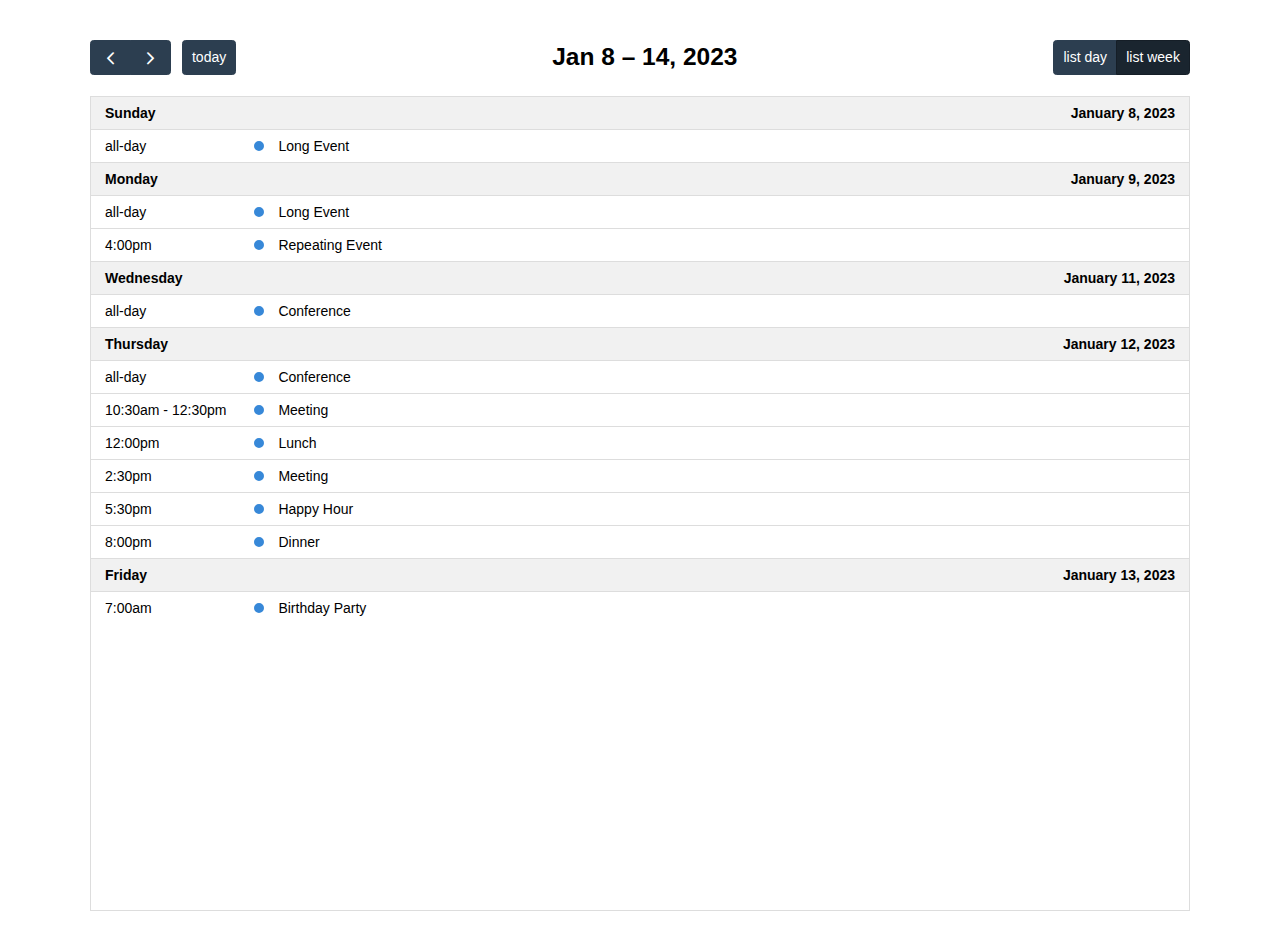
<file: src/calendar/fullcalendar-6.1.15(1)/fullcalendar-6.1.15/examples/list-views.html>
<!DOCTYPE html>
<html>
<head>
<meta charset='utf-8' />
<script src='../dist/index.global.js'></script>
<script>

  document.addEventListener('DOMContentLoaded', function() {
    var calendarEl = document.getElementById('calendar');

    var calendar = new FullCalendar.Calendar(calendarEl, {

      headerToolbar: {
        left: 'prev,next today',
        center: 'title',
        right: 'listDay,listWeek'
      },

      // customize the button names,
      // otherwise they'd all just say "list"
      views: {
        listDay: { buttonText: 'list day' },
        listWeek: { buttonText: 'list week' }
      },

      initialView: 'listWeek',
      initialDate: '2023-01-12',
      navLinks: true, // can click day/week names to navigate views
      editable: true,
      dayMaxEvents: true, // allow "more" link when too many events
      events: [
        {
          title: 'All Day Event',
          start: '2023-01-01'
        },
        {
          title: 'Long Event',
          start: '2023-01-07',
          end: '2023-01-10'
        },
        {
          groupId: 999,
          title: 'Repeating Event',
          start: '2023-01-09T16:00:00'
        },
        {
          groupId: 999,
          title: 'Repeating Event',
          start: '2023-01-16T16:00:00'
        },
        {
          title: 'Conference',
          start: '2023-01-11',
          end: '2023-01-13'
        },
        {
          title: 'Meeting',
          start: '2023-01-12T10:30:00',
          end: '2023-01-12T12:30:00'
        },
        {
          title: 'Lunch',
          start: '2023-01-12T12:00:00'
        },
        {
          title: 'Meeting',
          start: '2023-01-12T14:30:00'
        },
        {
          title: 'Happy Hour',
          start: '2023-01-12T17:30:00'
        },
        {
          title: 'Dinner',
          start: '2023-01-12T20:00:00'
        },
        {
          title: 'Birthday Party',
          start: '2023-01-13T07:00:00'
        },
        {
          title: 'Click for Google',
          url: 'http://google.com/',
          start: '2023-01-28'
        }
      ]
    });

    calendar.render();
  });

</script>
<style>

  body {
    margin: 40px 10px;
    padding: 0;
    font-family: Arial, Helvetica Neue, Helvetica, sans-serif;
    font-size: 14px;
  }

  #calendar {
    max-width: 1100px;
    margin: 0 auto;
  }

</style>
</head>
<body>

  <div id='calendar'></div>

</body>
</html>
</file>
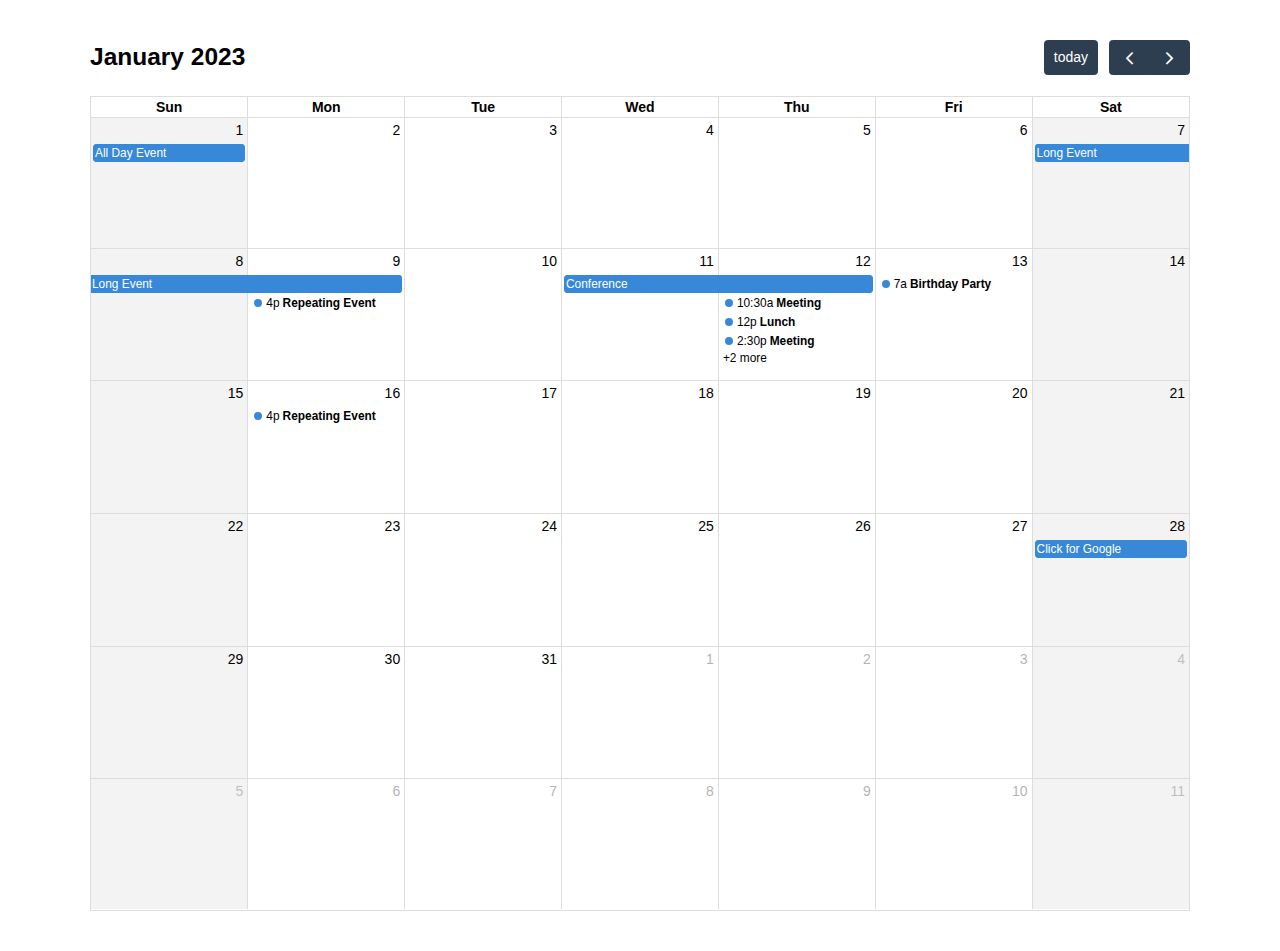
<file: src/calendar/fullcalendar-6.1.15(1)/fullcalendar-6.1.15/examples/month-view.html>
<!DOCTYPE html>
<html>
<head>
<meta charset='utf-8' />
<script src='../dist/index.global.js'></script>
<script>

  document.addEventListener('DOMContentLoaded', function() {
    var calendarEl = document.getElementById('calendar');

    var calendar = new FullCalendar.Calendar(calendarEl, {
      initialDate: '2023-01-12',
      editable: true,
      selectable: true,
      businessHours: true,
      dayMaxEvents: true, // allow "more" link when too many events
      events: [
        {
          title: 'All Day Event',
          start: '2023-01-01'
        },
        {
          title: 'Long Event',
          start: '2023-01-07',
          end: '2023-01-10'
        },
        {
          groupId: 999,
          title: 'Repeating Event',
          start: '2023-01-09T16:00:00'
        },
        {
          groupId: 999,
          title: 'Repeating Event',
          start: '2023-01-16T16:00:00'
        },
        {
          title: 'Conference',
          start: '2023-01-11',
          end: '2023-01-13'
        },
        {
          title: 'Meeting',
          start: '2023-01-12T10:30:00',
          end: '2023-01-12T12:30:00'
        },
        {
          title: 'Lunch',
          start: '2023-01-12T12:00:00'
        },
        {
          title: 'Meeting',
          start: '2023-01-12T14:30:00'
        },
        {
          title: 'Happy Hour',
          start: '2023-01-12T17:30:00'
        },
        {
          title: 'Dinner',
          start: '2023-01-12T20:00:00'
        },
        {
          title: 'Birthday Party',
          start: '2023-01-13T07:00:00'
        },
        {
          title: 'Click for Google',
          url: 'http://google.com/',
          start: '2023-01-28'
        }
      ]
    });

    calendar.render();
  });

</script>
<style>

  body {
    margin: 40px 10px;
    padding: 0;
    font-family: Arial, Helvetica Neue, Helvetica, sans-serif;
    font-size: 14px;
  }

  #calendar {
    max-width: 1100px;
    margin: 0 auto;
  }

</style>
</head>
<body>

  <div id='calendar'></div>

</body>
</html>
</file>
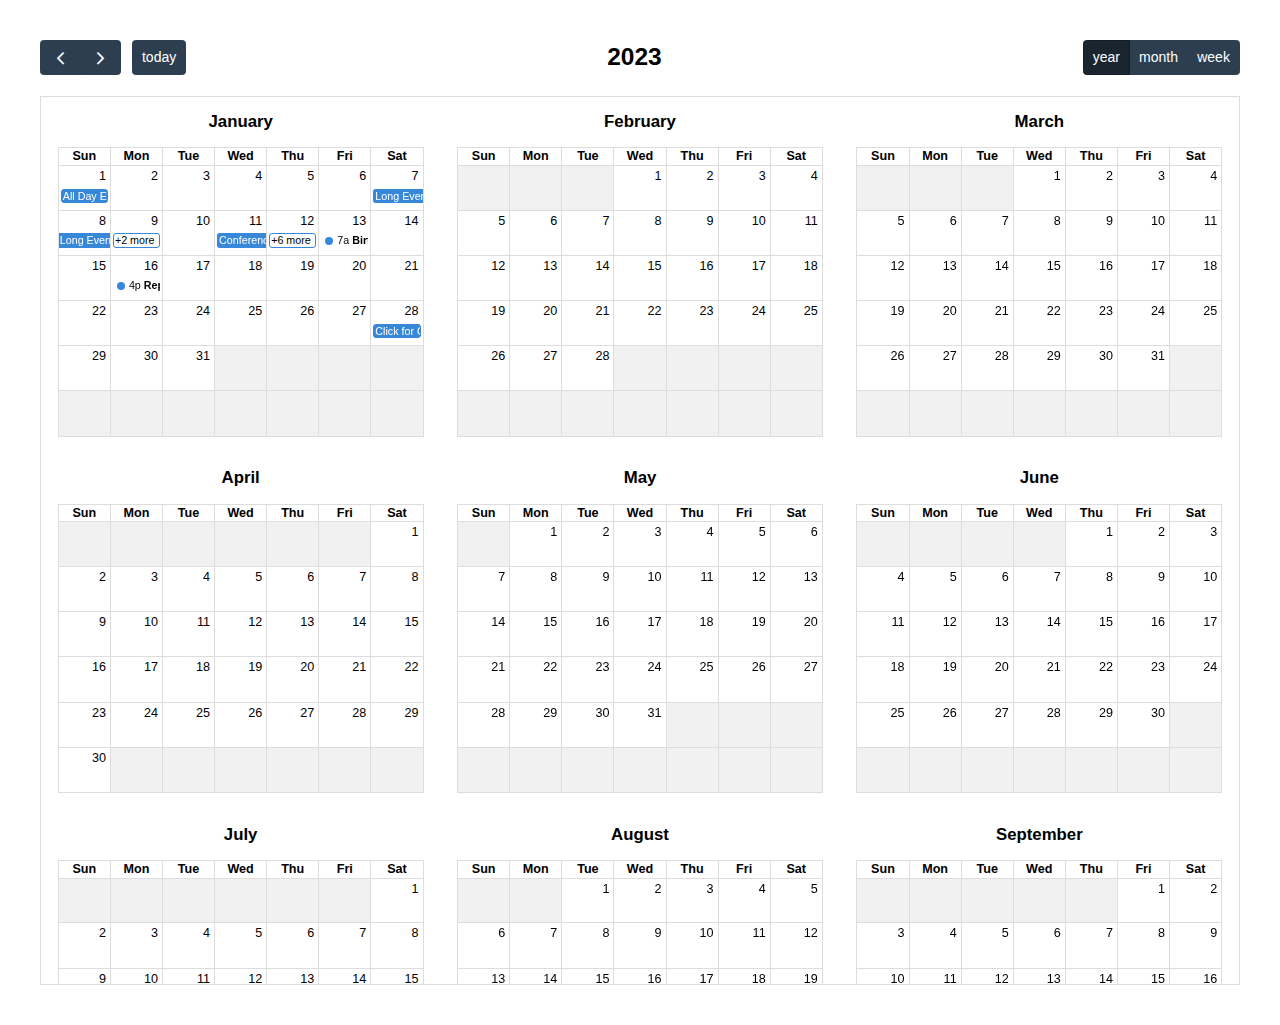
<file: src/calendar/fullcalendar-6.1.15(1)/fullcalendar-6.1.15/examples/multimonth-view.html>
<!DOCTYPE html>
<html>
<head>
<meta charset='utf-8' />
<script src='../dist/index.global.js'></script>
<script>

  document.addEventListener('DOMContentLoaded', function() {
    var calendarEl = document.getElementById('calendar');

    var calendar = new FullCalendar.Calendar(calendarEl, {
      headerToolbar: {
        left: 'prev,next today',
        center: 'title',
        right: 'multiMonthYear,dayGridMonth,timeGridWeek'
      },
      initialView: 'multiMonthYear',
      initialDate: '2023-01-12',
      editable: true,
      selectable: true,
      dayMaxEvents: true, // allow "more" link when too many events
      // multiMonthMaxColumns: 1, // guarantee single column
      // showNonCurrentDates: true,
      // fixedWeekCount: false,
      // businessHours: true,
      // weekends: false,
      events: [
        {
          title: 'All Day Event',
          start: '2023-01-01'
        },
        {
          title: 'Long Event',
          start: '2023-01-07',
          end: '2023-01-10'
        },
        {
          groupId: 999,
          title: 'Repeating Event',
          start: '2023-01-09T16:00:00'
        },
        {
          groupId: 999,
          title: 'Repeating Event',
          start: '2023-01-16T16:00:00'
        },
        {
          title: 'Conference',
          start: '2023-01-11',
          end: '2023-01-13'
        },
        {
          title: 'Meeting',
          start: '2023-01-12T10:30:00',
          end: '2023-01-12T12:30:00'
        },
        {
          title: 'Lunch',
          start: '2023-01-12T12:00:00'
        },
        {
          title: 'Meeting',
          start: '2023-01-12T14:30:00'
        },
        {
          title: 'Happy Hour',
          start: '2023-01-12T17:30:00'
        },
        {
          title: 'Dinner',
          start: '2023-01-12T20:00:00'
        },
        {
          title: 'Birthday Party',
          start: '2023-01-13T07:00:00'
        },
        {
          title: 'Click for Google',
          url: 'http://google.com/',
          start: '2023-01-28'
        }
      ]
    });

    calendar.render();
  });

</script>
<style>

  body {
    margin: 40px 10px;
    padding: 0;
    font-family: Arial, Helvetica Neue, Helvetica, sans-serif;
    font-size: 14px;
  }

  #calendar {
    max-width: 1200px;
    margin: 0 auto;
  }

</style>
</head>
<body>

  <div id='calendar'></div>

</body>
</html>
</file>
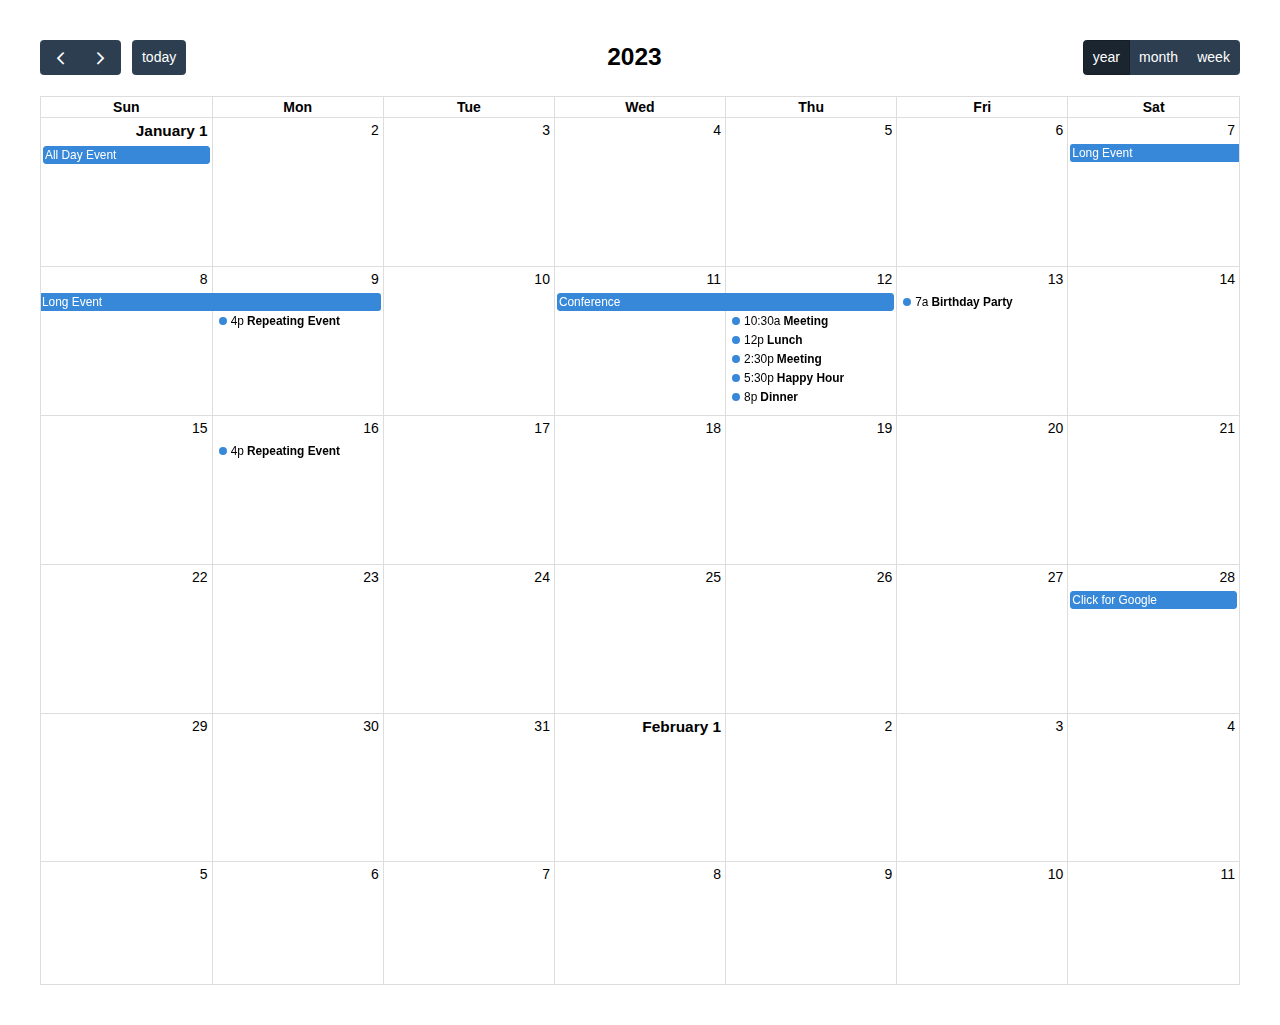
<file: src/calendar/fullcalendar-6.1.15(1)/fullcalendar-6.1.15/examples/multiweek-view.html>
<!DOCTYPE html>
<html>
<head>
<meta charset='utf-8' />
<script src='../dist/index.global.js'></script>
<script>

  document.addEventListener('DOMContentLoaded', function() {
    var calendarEl = document.getElementById('calendar');

    var calendar = new FullCalendar.Calendar(calendarEl, {
      headerToolbar: {
        left: 'prev,next today',
        center: 'title',
        right: 'dayGridYear,dayGridMonth,timeGridWeek'
      },
      initialView: 'dayGridYear',
      initialDate: '2023-01-12',
      editable: true,
      selectable: true,
      dayMaxEvents: true, // allow "more" link when too many events
      // businessHours: true,
      // weekends: false,
      events: [
        {
          title: 'All Day Event',
          start: '2023-01-01'
        },
        {
          title: 'Long Event',
          start: '2023-01-07',
          end: '2023-01-10'
        },
        {
          groupId: 999,
          title: 'Repeating Event',
          start: '2023-01-09T16:00:00'
        },
        {
          groupId: 999,
          title: 'Repeating Event',
          start: '2023-01-16T16:00:00'
        },
        {
          title: 'Conference',
          start: '2023-01-11',
          end: '2023-01-13'
        },
        {
          title: 'Meeting',
          start: '2023-01-12T10:30:00',
          end: '2023-01-12T12:30:00'
        },
        {
          title: 'Lunch',
          start: '2023-01-12T12:00:00'
        },
        {
          title: 'Meeting',
          start: '2023-01-12T14:30:00'
        },
        {
          title: 'Happy Hour',
          start: '2023-01-12T17:30:00'
        },
        {
          title: 'Dinner',
          start: '2023-01-12T20:00:00'
        },
        {
          title: 'Birthday Party',
          start: '2023-01-13T07:00:00'
        },
        {
          title: 'Click for Google',
          url: 'http://google.com/',
          start: '2023-01-28'
        }
      ]
    });

    calendar.render();
  });

</script>
<style>

  body {
    margin: 40px 10px;
    padding: 0;
    font-family: Arial, Helvetica Neue, Helvetica, sans-serif;
    font-size: 14px;
  }

  #calendar {
    max-width: 1200px;
    margin: 0 auto;
  }

</style>
</head>
<body>

  <div id='calendar'></div>

</body>
</html>
</file>
